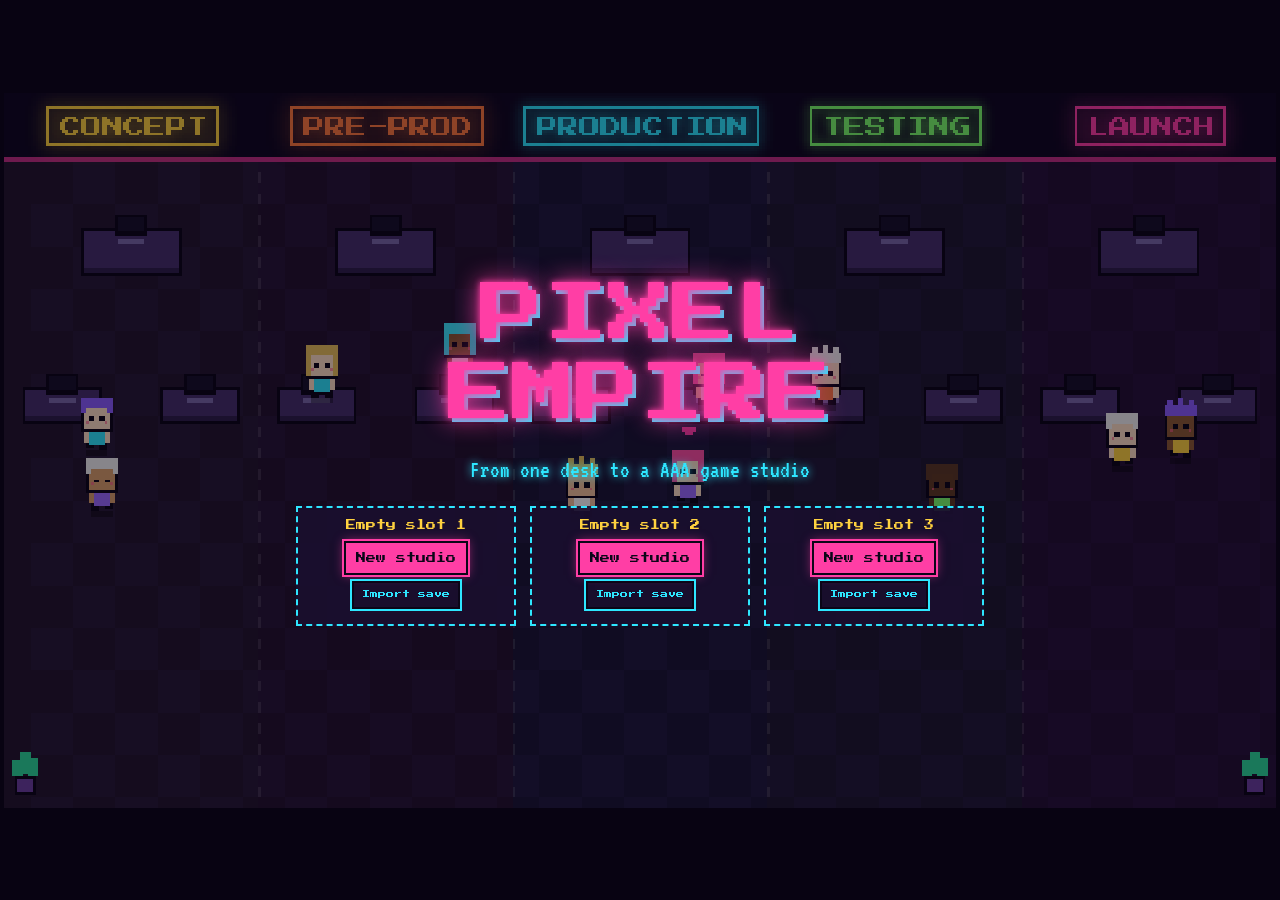
<file: index.html>
<!doctype html>
<html lang="en">
<head>
  <meta charset="utf-8">
  <meta name="viewport" content="width=device-width, initial-scale=1, viewport-fit=cover">
  <title>Pixel Empire</title>
  <!-- The game's logo: shows on browser tabs, bookmarks and phone home screens -->
  <link rel="icon" href="favicon.ico?v=2" sizes="16x16 32x32 48x48">
  <link rel="icon" type="image/png" sizes="48x48" href="icons/favicon-48.png?v=2">
  <link rel="icon" type="image/png" sizes="32x32" href="icons/favicon-32.png?v=2">
  <link rel="icon" type="image/png" sizes="16x16" href="icons/favicon-16.png?v=2">
  <link rel="apple-touch-icon" href="icons/apple-touch-icon.png?v=2">
  <link rel="manifest" href="manifest.webmanifest?v=2">
  <meta name="theme-color" content="#0b0618">
  <meta name="apple-mobile-web-app-title" content="Pixel Empire">
  <meta name="apple-mobile-web-app-capable" content="yes">
  <meta name="mobile-web-app-capable" content="yes">
  <meta name="apple-mobile-web-app-status-bar-style" content="black-translucent">
  <!-- Free pixel fonts from Google Fonts (Open Font License) -->
  <link rel="preconnect" href="https://fonts.googleapis.com">
  <link rel="preconnect" href="https://fonts.gstatic.com" crossorigin>
  <link href="https://fonts.googleapis.com/css2?family=Press+Start+2P&family=VT323&display=swap" rel="stylesheet">
  <link rel="stylesheet" href="css/style.css">
</head>
<body>

  <!-- The office, drawn with pixel art -->
  <div id="office-wrap"><canvas id="office"></canvas></div>

  <!-- Title screen -->
  <div id="title" class="screen">
    <div class="title-box">
      <h1 class="logo">PIXEL<br>EMPIRE</h1>
      <p class="tagline">From one desk to a AAA game studio</p>
      <div id="slots" class="slots"></div>
    </div>
  </div>

  <!-- Character creation -->
  <div id="create" class="screen hidden">
    <div class="panel create-box">
      <div class="panel-head"><h2>Design your studio person</h2></div>
      <div id="create-body"></div>
    </div>
  </div>

  <!-- The HUD: small boxes in the corners.
       On phones the same boxes turn into a slim bar at the top
       (hud-top) and a button bar at the bottom (hud-nav). The other
       buttons hide in a "More" menu that slides up. See style.css. -->
  <div id="hud" class="hidden">
    <div id="hud-top">
      <div class="hud-box tl">
        <div class="hud-line h-money"><span class="hud-label">Money</span> <b id="hud-money" class="pink">$0</b> <span id="hud-money-rate" class="hud-rate"></span></div>
        <div class="hud-line h-players"><span class="hud-label">Players</span> <b id="hud-players" class="cyan">0</b> <span id="hud-players-rate" class="hud-rate"></span></div>
        <div class="hud-line h-date"><span class="hud-label">Date</span> <span id="hud-time" class="hud-date">January 1, Year 1</span></div>
      </div>
      <div class="hud-box tr">
        <div class="hud-line h-fans"><span class="hud-label">Fans</span> <b id="hud-fans" class="yellow">0</b> <span id="hud-fans-rate" class="hud-rate"></span></div>
        <div class="h-levelrow">
          <div class="hud-line h-level"><b id="hud-level">Solo Developer</b></div>
          <div class="bar"><div id="hud-level-bar" class="bar-fill"></div></div>
        </div>
        <div id="hud-level-next" class="hud-small"></div>
        <div class="hud-goal"><span class="hud-small">AAA goal</span><div class="bar goal"><div id="hud-goal-bar" class="bar-fill"></div></div></div>
      </div>
    </div>
    <!-- Tapping the dark screen behind the More menu closes it -->
    <div id="nav-scrim" data-act="nav-close"></div>
    <div id="hud-nav">
      <div class="hud-box bl">
        <button id="btn-make" class="btn" data-act="open" data-name="make">Make a game</button>
        <button class="btn ghost" data-act="open" data-name="store">Store <span id="store-badge" class="badge new hidden">NEW</span></button>
        <button id="btn-games" class="btn ghost" data-act="open" data-name="games">Games (0)</button>
        <button class="btn ghost" data-act="open" data-name="team">Team</button>
      </div>
      <div class="hud-box br">
        <button class="btn ghost" data-act="open" data-name="mail">Mail <span id="mail-badge" class="badge hidden">0</span></button>
        <button class="btn ghost" data-act="open" data-name="trophies">Trophies</button>
        <button class="btn ghost" data-act="open" data-name="menu">Menu</button>
      </div>
      <!-- Only on phones: opens and closes the More menu. The dot means
           something new is waiting inside. -->
      <button id="btn-more" class="btn ghost" data-act="nav-more" aria-expanded="false">More<span id="more-dot" class="more-dot hidden"></span></button>
    </div>
    <div id="topcenter">
      <div id="guide" class="guide hidden"></div>
      <div id="toast" class="toast hidden"></div>
    </div>
  </div>

  <!-- Pop-ups -->
  <div id="panel" class="overlay hidden"></div>
  <div id="card" class="overlay hidden"></div>
  <div id="minigame" class="overlay hidden"></div>
  <div id="banner" class="banner hidden"></div>

  <!-- The game's code. Each file has its own job. -->
  <script src="js/config.js"></script>     <!-- all the numbers -->
  <script src="js/game.js"></script>       <!-- the rules -->
  <script src="js/office.js"></script>     <!-- pixel-art office -->
  <script src="js/music.js"></script>      <!-- music and sounds -->
  <script src="js/minigames.js"></script>  <!-- speed-up mini-games -->
  <script src="js/ui.js"></script>         <!-- screens and buttons -->
  <script src="js/main.js"></script>       <!-- starts everything -->
</body>
</html>
</file>
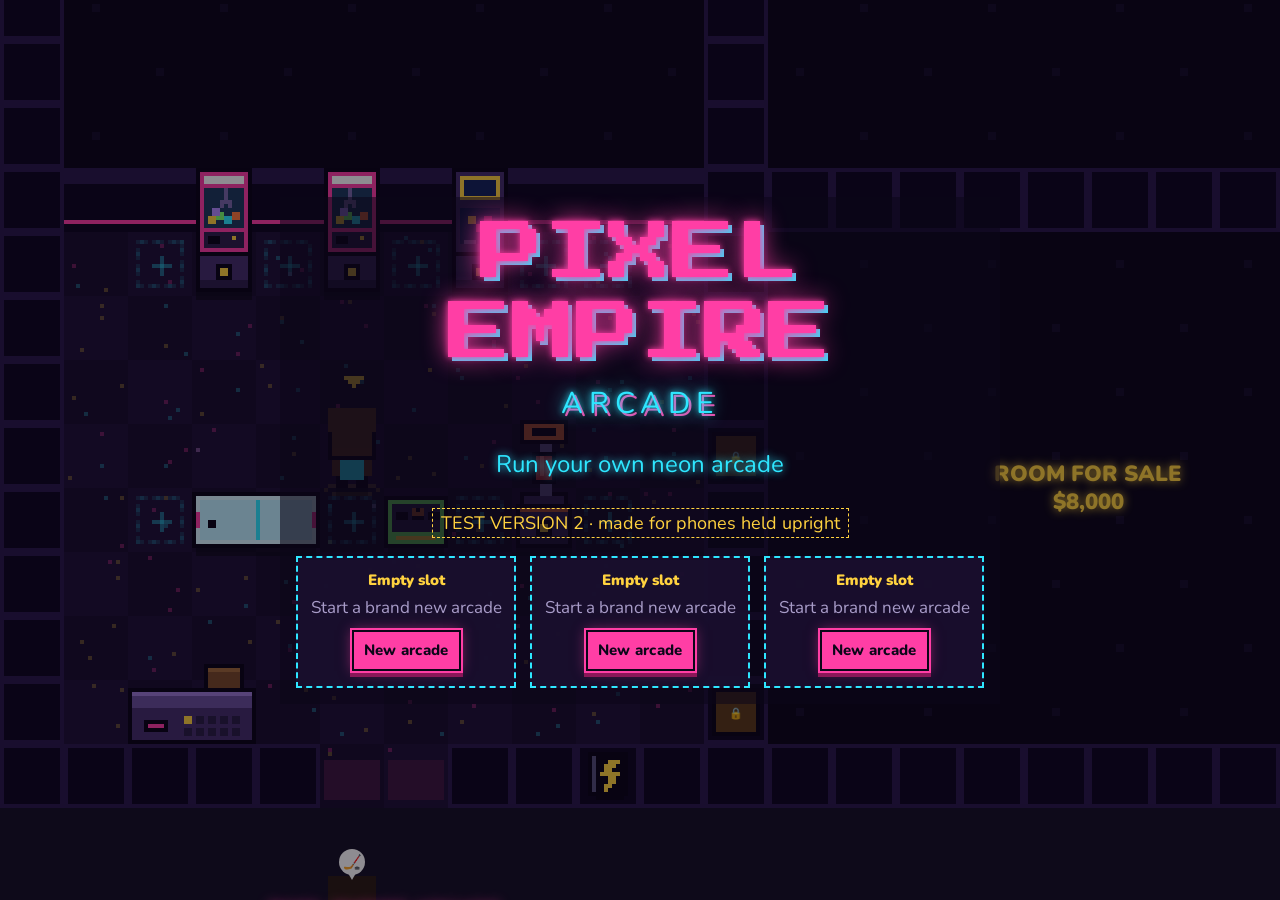
<file: arcade-v2/index.html>
<!doctype html>
<html lang="en">
<head>
  <meta charset="utf-8">
  <meta name="viewport" content="width=device-width, initial-scale=1, maximum-scale=1, user-scalable=no, viewport-fit=cover">
  <meta name="mobile-web-app-capable" content="yes">
  <meta name="apple-mobile-web-app-capable" content="yes">
  <meta name="apple-mobile-web-app-status-bar-style" content="black-translucent">
  <title>Pixel Empire Arcade (test 2)</title>
  <link rel="icon" href="../favicon.ico?v=2" sizes="16x16 32x32 48x48">
  <link rel="apple-touch-icon" href="../icons/apple-touch-icon.png?v=2">
  <meta name="theme-color" content="#0b0618">
  <!-- Free pixel fonts from Google Fonts (Open Font License) -->
  <link rel="preconnect" href="https://fonts.googleapis.com">
  <link rel="preconnect" href="https://fonts.gstatic.com" crossorigin>
  <link href="https://fonts.googleapis.com/css2?family=Nunito:wght@600;800;900&family=Press+Start+2P&display=swap" rel="stylesheet">
  <link rel="stylesheet" href="css/style.css">
  <link rel="stylesheet" href="css/arcade.css">
  <link rel="stylesheet" href="css/mobile.css">
  <link rel="stylesheet" href="css/v2.css">
</head>
<body>
  <!-- The arcade, drawn with pixel art -->
  <canvas id="arcade"></canvas>
  <!-- Clear text and icons, drawn sharp on top of the pixel art -->
  <canvas id="labels"></canvas>

  <!-- Title screen -->
  <div id="title" class="screen">
    <div class="title-box">
      <h1 class="logo">PIXEL<br>EMPIRE</h1>
      <p class="arcade-logo">ARCADE</p>
      <p class="tagline">Run your own neon arcade</p>
      <p class="test-tag">TEST VERSION 2 · made for phones held upright</p>
      <div id="slots" class="slots"></div>
    </div>
  </div>

  <!-- Making a new arcade -->
  <div id="create" class="screen hidden">
    <div class="panel create-box">
      <div class="panel-head"><h2>Your new arcade</h2></div>
      <div id="create-body"></div>
    </div>
  </div>

  <!-- The boxes in the corners -->
  <div id="hud" class="hidden">
    <div class="hud-box tl">
      <div class="hud-line h-money" title="Money"><span class="hi" data-icon="coin"></span> <b id="hud-money">$0</b></div>
      <div class="hud-line h-cust" title="Customers"><span class="hi" data-icon="people"></span><span class="meter crowd-bar"><span id="hud-crowd"></span></span><b id="hud-full" class="full-word hidden">FULL</b></div>
      <div class="hud-line h-fame" data-act="fame" title="Fame Road"><span class="hi" data-icon="star"></span><span class="meter fame-bar"><span id="hud-fame-bar"></span></span></div>
    </div>
    <div class="hud-box tr"><button id="btn-mech" class="btn ghost" data-act="mechanics" aria-label="Mechanics"><span class="btn-icon hi" data-icon="wrench"></span><span class="btn-text">Mechanics</span><span class="btn-bar"><span id="mech-bar"></span></span><span class="pad-hint">X</span></button> <button id="btn-shop" class="btn" data-act="shop"><span class="btn-icon hi" data-icon="cart"></span><span class="btn-text">Shop</span><span class="pad-hint">RB</span></button> <button id="btn-menu" class="btn ghost" data-act="menu"><span class="btn-icon hi" data-icon="menu"></span><span class="btn-text">Menu</span><span class="pad-hint">☰</span></button></div>
    <button id="prompt" class="hidden"></button>
    <!-- Zoom buttons (you can also pinch, use the mouse wheel, + and - keys, or the controller's bumpers) -->
    <div id="zoom-box">
      <button id="zoom-in" class="btn ghost zoom-btn" aria-label="Zoom in">+</button>
      <button id="zoom-out" class="btn ghost zoom-btn" aria-label="Zoom out">−</button>
      <button id="zoom-me" class="btn ghost zoom-btn hidden" aria-label="Back to me">◎</button>
    </div>
    <div id="topcenter"><div id="toast" class="toast hidden"></div></div>
    <div id="flash" class="hidden"></div>
  </div>

  <!-- Pop-ups -->
  <div id="panel" class="overlay hidden"></div>
  <div id="card" class="overlay hidden"></div>
  <div id="minigame" class="overlay hidden"></div>
  <div id="banner" class="banner hidden"></div>
  <!-- The controller's pointer in menus -->
  <div id="pad-cursor" class="hidden"></div>

  <!-- The game's code. Each file has its own job. -->
  <script src="js/icons.js"></script>      <!-- our own pixel icons -->
  <script src="js/config.js"></script>     <!-- all the numbers -->
  <script src="js/game.js"></script>       <!-- the rules -->
  <script src="js/art.js"></script>        <!-- pixel art -->
  <script src="js/systems-art.js"></script> <!-- art for the Counter, Mechanics and Fame Road -->
  <script src="js/music.js"></script>      <!-- music and sounds -->
  <script src="js/minigames.js"></script>  <!-- mini-games -->
  <script src="js/input.js"></script>      <!-- keyboard, controller, touch -->
  <script src="js/ui.js"></script>         <!-- screens and buttons -->
  <script src="js/systems-ui.js"></script>
  <script src="js/juice.js"></script>       <!-- flying coins, celebrations, controller menus --> <!-- screens for the Counter, Mechanics and Fame Road -->
  <script src="js/main.js"></script>       <!-- starts everything -->
</body>
</html>
</file>
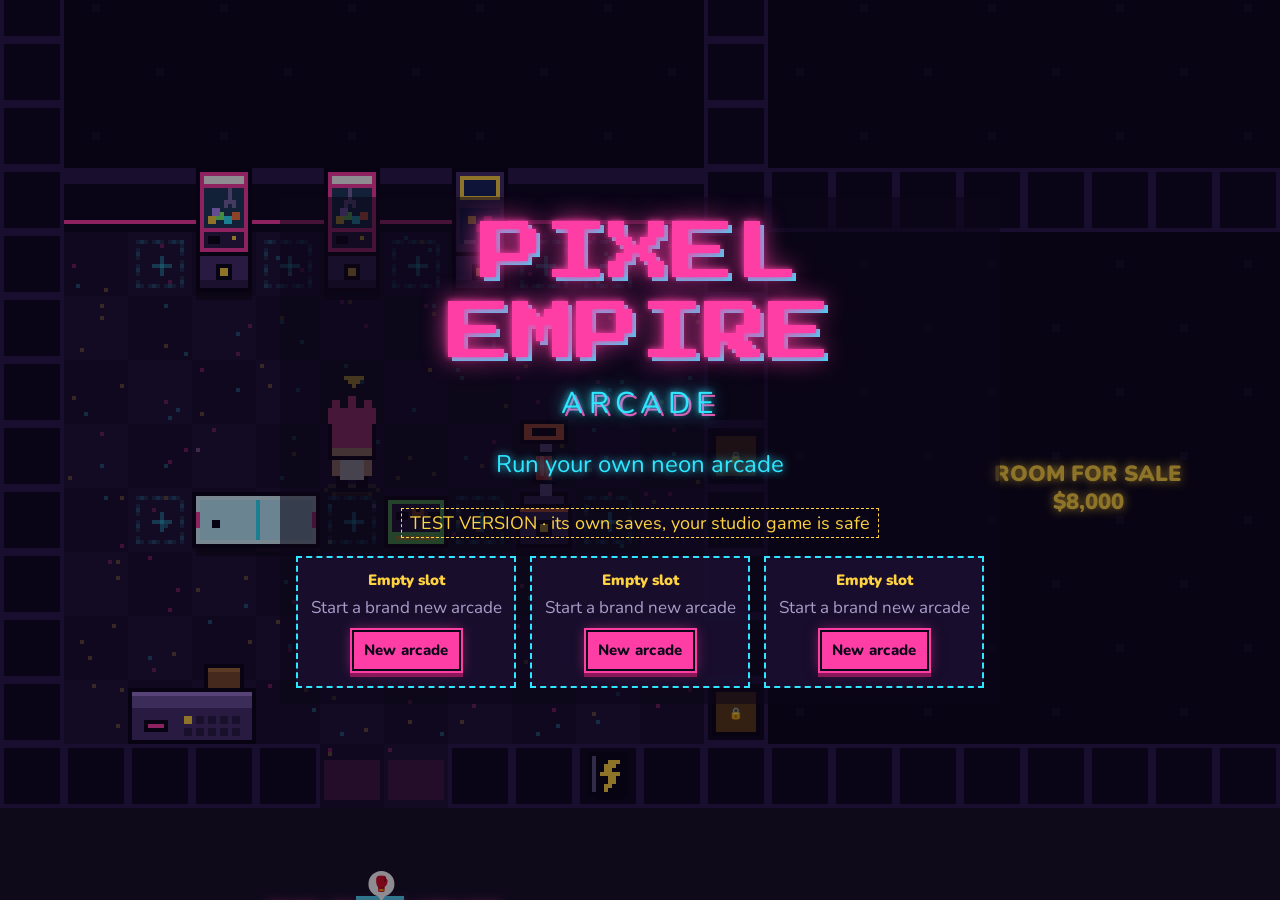
<file: arcade/index.html>
<!doctype html>
<html lang="en">
<head>
  <meta charset="utf-8">
  <meta name="viewport" content="width=device-width, initial-scale=1, maximum-scale=1, user-scalable=no, viewport-fit=cover">
  <meta name="mobile-web-app-capable" content="yes">
  <meta name="apple-mobile-web-app-capable" content="yes">
  <meta name="apple-mobile-web-app-status-bar-style" content="black-translucent">
  <title>Pixel Empire Arcade (test)</title>
  <link rel="icon" href="../favicon.ico?v=2" sizes="16x16 32x32 48x48">
  <link rel="apple-touch-icon" href="../icons/apple-touch-icon.png?v=2">
  <meta name="theme-color" content="#0b0618">
  <!-- Free pixel fonts from Google Fonts (Open Font License) -->
  <link rel="preconnect" href="https://fonts.googleapis.com">
  <link rel="preconnect" href="https://fonts.gstatic.com" crossorigin>
  <link href="https://fonts.googleapis.com/css2?family=Nunito:wght@600;800;900&family=Press+Start+2P&display=swap" rel="stylesheet">
  <link rel="stylesheet" href="css/style.css">
  <link rel="stylesheet" href="css/arcade.css">
  <link rel="stylesheet" href="css/mobile.css">
</head>
<body>
  <!-- The arcade, drawn with pixel art -->
  <canvas id="arcade"></canvas>
  <!-- Clear text and icons, drawn sharp on top of the pixel art -->
  <canvas id="labels"></canvas>

  <!-- Title screen -->
  <div id="title" class="screen">
    <div class="title-box">
      <h1 class="logo">PIXEL<br>EMPIRE</h1>
      <p class="arcade-logo">ARCADE</p>
      <p class="tagline">Run your own neon arcade</p>
      <p class="test-tag">TEST VERSION · its own saves, your studio game is safe</p>
      <div id="slots" class="slots"></div>
    </div>
  </div>

  <!-- Making a new arcade -->
  <div id="create" class="screen hidden">
    <div class="panel create-box">
      <div class="panel-head"><h2>Your new arcade</h2></div>
      <div id="create-body"></div>
    </div>
  </div>

  <!-- The boxes in the corners -->
  <div id="hud" class="hidden">
    <div class="hud-box tl">
      <div class="hud-line h-money"><span class="hud-icon">💰</span><span class="hud-label">Money</span> <b id="hud-money" class="pink">$0</b> <span id="hud-rate" class="hud-rate"></span></div>
      <div class="hud-line h-cust"><span class="hud-icon">👥</span><span class="hud-label">Customers</span> <b id="hud-customers" class="cyan">0</b></div>
      <div class="hud-line h-fame" data-act="fame" title="Fame Road"><span class="hud-icon">⭐</span><span class="hud-label">Fame</span> <span class="fame-bar"><span id="hud-fame-bar"></span></span></div>
      <div class="hud-line h-date"><span class="hud-icon">📅</span><span class="hud-label">Date</span> <span id="hud-time" class="hud-date"></span></div>
    </div>
    <div class="hud-box tr"><button id="btn-mech" class="btn ghost" data-act="mechanics" aria-label="Mechanics"><span class="btn-icon">🔧</span><span class="btn-text">Mechanics</span><span class="btn-bar"><span id="mech-bar"></span></span></button> <button id="btn-shop" class="btn" data-act="shop"><span class="btn-icon">🛒</span><span class="btn-text">Shop</span></button> <button id="btn-menu" class="btn ghost" data-act="menu"><span class="btn-icon">☰</span><span class="btn-text">Menu</span></button></div>
    <button id="prompt" class="hidden"></button>
    <!-- Zoom buttons (you can also pinch, use the mouse wheel, + and - keys, or the controller's bumpers) -->
    <div id="zoom-box">
      <button id="zoom-in" class="btn ghost zoom-btn" aria-label="Zoom in">+</button>
      <button id="zoom-out" class="btn ghost zoom-btn" aria-label="Zoom out">−</button>
      <button id="zoom-me" class="btn ghost zoom-btn hidden" aria-label="Back to me">◎</button>
    </div>
    <div id="topcenter"><div id="toast" class="toast hidden"></div></div>
  </div>

  <!-- Pop-ups -->
  <div id="panel" class="overlay hidden"></div>
  <div id="card" class="overlay hidden"></div>
  <div id="minigame" class="overlay hidden"></div>
  <div id="banner" class="banner hidden"></div>
  <!-- The controller's pointer in menus -->
  <div id="pad-cursor" class="hidden"></div>

  <!-- The game's code. Each file has its own job. -->
  <script src="js/config.js"></script>     <!-- all the numbers -->
  <script src="js/game.js"></script>       <!-- the rules -->
  <script src="js/art.js"></script>        <!-- pixel art -->
  <script src="js/systems-art.js"></script> <!-- art for the Counter, Mechanics and Fame Road -->
  <script src="js/music.js"></script>      <!-- music and sounds -->
  <script src="js/minigames.js"></script>  <!-- mini-games -->
  <script src="js/input.js"></script>      <!-- keyboard, controller, touch -->
  <script src="js/ui.js"></script>         <!-- screens and buttons -->
  <script src="js/systems-ui.js"></script> <!-- screens for the Counter, Mechanics and Fame Road -->
  <script src="js/main.js"></script>       <!-- starts everything -->
</body>
</html>
</file>
<file: css/style.css>
/* =====================================================================
   PIXEL EMPIRE - LOOK AND COLORS
   "Night shift neon": dark purple with hot pink and cyan.
   ===================================================================== */

:root {
  --bg: #0b0618;
  --panel: #1a0f2e;
  --panel2: #24163f;
  --pink: #ff3ea5;
  --cyan: #2ee6ff;
  --yellow: #ffd23f;
  --text: #efe8ff;
  --muted: #a89cc8;
  --title-font: "Press Start 2P", monospace;
  --body-font: "VT323", monospace;
}

* { box-sizing: border-box; }

html, body {
  margin: 0;
  touch-action: manipulation; /* no double-tap zoom on phones */
  -webkit-tap-highlight-color: transparent; /* no gray flash when you tap */
  height: 100%;
  background: var(--bg);
  color: var(--text);
  font-family: var(--body-font);
  font-size: 20px;
  overflow: hidden;
}

.hidden { display: none !important; }
.pink { color: var(--pink); }
.cyan { color: var(--cyan); }
.yellow { color: var(--yellow); }
.muted { color: var(--muted); }
.small { font-size: 16px; }

/* ----- The office canvas, centered and scaled ----- */
#office-wrap {
  position: fixed; inset: 0;
  display: flex; align-items: center; justify-content: center;
}
#office {
  image-rendering: pixelated;
  image-rendering: crisp-edges;
  display: block;
}

/* ----- Buttons ----- */
.btn {
  font-family: var(--title-font);
  font-size: 10px;
  line-height: 1.4;
  color: var(--bg);
  background: var(--pink);
  border: 2px solid var(--bg);
  box-shadow: 0 0 0 2px var(--pink), 0 0 10px rgba(255, 62, 165, 0.6);
  padding: 8px 10px;
  margin: 3px;
  cursor: pointer;
}
.btn:hover { filter: brightness(1.15); }
.btn:active { transform: translateY(1px); }
.btn.ghost {
  background: transparent;
  color: var(--cyan);
  box-shadow: 0 0 0 2px var(--cyan);
}
.btn.small { font-size: 8px; padding: 6px 8px; }
.btn.big { font-size: 12px; padding: 12px 16px; }
.btn.cant, .btn:disabled { opacity: 0.45; cursor: default; filter: grayscale(0.6); }
.btn.glow { animation: glow 1.2s ease-in-out infinite; }
@keyframes glow {
  50% { box-shadow: 0 0 0 2px var(--pink), 0 0 22px var(--pink); }
}

/* ----- Panels ----- */
.panel {
  background: var(--panel);
  border: 2px solid var(--pink);
  box-shadow: 0 0 0 2px var(--bg), 0 0 24px rgba(255, 62, 165, 0.35);
  padding: 14px 16px;
}
.panel-head {
  display: flex; align-items: center; justify-content: space-between;
  border-bottom: 2px dashed rgba(46, 230, 255, 0.35);
  margin-bottom: 8px;
}
h1, h2, h3 { font-family: var(--title-font); font-weight: normal; }
h2 { font-size: 14px; color: var(--cyan); margin: 6px 0 10px; text-shadow: 0 0 8px var(--cyan); }
h3 { font-size: 10px; color: var(--pink); margin: 16px 0 6px; }
label { display: block; font-family: var(--title-font); font-size: 9px; color: var(--pink); margin: 12px 0 6px; }

input, textarea {
  font-family: var(--body-font);
  font-size: 22px;
  color: var(--text);
  background: var(--bg);
  border: 2px solid var(--cyan);
  padding: 4px 8px;
  width: 100%;
  max-width: 360px;
}
textarea { max-width: 100%; margin-top: 8px; }
input:focus, textarea:focus { outline: none; box-shadow: 0 0 10px var(--cyan); }

.overlay {
  position: fixed; inset: 0;
  background: rgba(5, 2, 12, 0.55);
  display: flex; align-items: center; justify-content: center;
  z-index: 20;
}
#card { z-index: 30; }
#minigame { z-index: 40; }
.panel-main {
  width: min(640px, 94vw);
  max-height: 88vh;
  display: flex; flex-direction: column;
}
.panel-body { overflow-y: auto; padding-right: 4px; }

.row { display: flex; flex-wrap: wrap; align-items: center; gap: 4px; margin-top: 10px; }
.row input { flex: 1; }
.note { color: var(--yellow); }
.about { margin-top: 0; }

.item {
  display: flex; align-items: center; gap: 8px;
  background: var(--panel2);
  padding: 6px 10px;
  margin: 6px 0;
  border-left: 3px solid var(--cyan);
}
.item.dim { opacity: 0.5; }
.item-main { flex: 1; }
.owned { color: var(--cyan); font-family: var(--title-font); font-size: 9px; }
.mail { background: var(--panel2); padding: 6px 10px; margin: 6px 0; border-left: 3px solid var(--pink); }

.bar { height: 8px; background: #3a2c5c; margin-top: 4px; border: 1px solid var(--bg); }
.bar-fill { height: 100%; background: var(--cyan); width: 0; box-shadow: 0 0 6px var(--cyan); transition: width 0.3s; }
.bar.goal .bar-fill { background: var(--pink); box-shadow: 0 0 6px var(--pink); }

.tabs { display: flex; flex-wrap: wrap; gap: 4px; margin-bottom: 8px; }
.tab {
  font-family: var(--title-font); font-size: 9px;
  background: transparent; color: var(--muted);
  border: 2px solid #3a2c5c; padding: 6px 8px; cursor: pointer;
}
.tab.on { color: var(--bg); background: var(--cyan); border-color: var(--cyan); }

/* ----- Make a game choices ----- */
.choices { display: flex; flex-wrap: wrap; gap: 6px; }
.choice {
  font-family: var(--body-font); font-size: 20px;
  background: var(--panel2); color: var(--text);
  border: 2px solid #4a3a72; padding: 4px 10px; cursor: pointer;
}
.choice:hover { border-color: var(--cyan); }
.choice.on { border-color: var(--pink); background: #3d1840; box-shadow: 0 0 8px var(--pink); }
.choice.locked { color: var(--muted); border-style: dashed; }
.choice .tag { font-size: 16px; margin-left: 6px; }
.hint {
  min-height: 52px;
  margin-top: 14px; padding: 8px 10px;
  background: var(--bg);
  border: 2px dashed rgba(46, 230, 255, 0.5);
  color: var(--text);
}

/* ----- HUD: small floating boxes in the corners ----- */
.hud-box {
  position: fixed;
  z-index: 10;
  background: rgba(15, 8, 32, 0.82);
  border: 2px solid rgba(46, 230, 255, 0.55);
  padding: 6px 10px;
  font-size: 18px;
}
.hud-box.tl { top: 8px; left: 8px; }
.hud-box.tr { top: 8px; right: 8px; min-width: 200px; }
.hud-box.bl { bottom: 8px; left: 8px; padding: 4px; }
.hud-box.br { bottom: 8px; right: 8px; padding: 4px; }
.hud-line b { font-family: var(--title-font); font-size: 12px; }
/* The pixel fonts only come in one weight. Without this, phones fake a
   bold version by smearing the letters, which makes them look blurry. */
#hud b, #hud-top b { font-weight: normal; font-synthesis: none; }
.hud-label { color: var(--muted); }
.hud-rate { color: var(--muted); font-size: 16px; }
.hud-date { color: var(--yellow); }
.hud-small { color: var(--muted); font-size: 15px; margin-top: 2px; }
.hud-goal { display: flex; align-items: center; gap: 6px; }
.hud-goal .bar { flex: 1; margin-top: 2px; }
.badge {
  background: var(--yellow); color: var(--bg);
  padding: 1px 4px; margin-left: 4px;
}
#topcenter {
  position: fixed; top: 8px; left: 50%; transform: translateX(-50%);
  z-index: 15; width: min(560px, 54vw);
  display: flex; flex-direction: column; gap: 6px; align-items: stretch;
}
.toast {
  background: rgba(15, 8, 32, 0.92);
  border: 2px solid var(--yellow);
  box-shadow: 0 0 14px rgba(255, 210, 63, 0.5);
  padding: 8px 12px; text-align: center;
}
.guide {
  background: rgba(15, 8, 32, 0.92);
  border: 2px solid var(--cyan);
  box-shadow: 0 0 14px rgba(46, 230, 255, 0.45);
  padding: 6px 12px; text-align: center;
  animation: guide-in 0.4s ease-out;
}
@keyframes guide-in { from { transform: translateY(-6px); opacity: 0; } }
.guide-count { color: var(--yellow); font-family: var(--title-font); font-size: 8px; }
.link {
  background: none; border: none; padding: 0 0 0 6px; cursor: pointer;
  color: var(--muted); font-family: var(--body-font); font-size: 16px; text-decoration: underline;
}

/* Store numbers: what a purchase adds */
.gains { margin-top: 2px; }
.gain { font-family: var(--title-font); font-size: 9px; margin-right: 8px; }
.mini-row { display: flex; justify-content: space-between; gap: 10px; padding: 2px 0; border-bottom: 1px dashed #3a2c5c; }
.stage { font-family: var(--title-font); font-size: 8px; padding: 1px 4px; }
.stage-hot { background: var(--pink); color: var(--bg); }
.stage-steady { background: var(--cyan); color: var(--bg); }
.stage-fading { background: var(--yellow); color: var(--bg); }
.stage-old { background: #3a2c5c; color: var(--muted); }
.stage-obsolete { background: #1a1230; color: var(--muted); border: 1px solid #3a2c5c; }

/* Mail: new mail glows, old mail is faded */
.mail { display: flex; align-items: flex-start; gap: 8px; }
.mail.new { border-left-color: var(--yellow); box-shadow: 0 0 10px rgba(255, 210, 63, 0.35); }
.mail.old { opacity: 0.6; }
.new-tag { background: var(--yellow); color: var(--bg); font-family: var(--title-font); font-size: 8px; padding: 1px 4px; }

/* Stars: how good a game is */
.stars { letter-spacing: 1px; white-space: nowrap; font-size: 18px; }
.stars .on { color: var(--yellow); text-shadow: 0 0 6px rgba(255, 210, 63, 0.6); }
.stars .off { color: #3a2c5c; }
.stars .half {
  background: linear-gradient(90deg, var(--yellow) 50%, #3a2c5c 50%);
  -webkit-background-clip: text; background-clip: text; color: transparent;
}
.label-note { font-family: var(--body-font); font-size: 16px; text-transform: none; margin-left: 6px; }

/* "This game will earn" box in Make a game */
.estimate {
  margin-top: 10px; padding: 8px 10px;
  background: var(--panel2);
  border: 2px solid var(--yellow);
  box-shadow: 0 0 10px rgba(255, 210, 63, 0.25);
}
.sequel-box {
  padding: 8px 10px; margin-bottom: 6px;
  border: 2px solid var(--yellow); color: var(--text);
  background: rgba(255, 210, 63, 0.08);
}

.hit-tag { background: var(--pink); color: var(--bg); font-family: var(--title-font); font-size: 8px; padding: 1px 4px; }
.skill-level { font-family: var(--title-font); font-size: 10px; margin-left: 6px; }

/* NEW badges for things you just unlocked */
.badge.new { font-family: var(--title-font); font-size: 7px; }
.badge.star { background: var(--yellow); color: var(--bg); }
/* Symbols like ⚡ and ★ use the body font, since the pixel title font doesn't have them */
.sym { font-family: var(--body-font), sans-serif; font-size: 16px; line-height: 0; }
.new-dot {
  display: inline-block; width: 7px; height: 7px; margin-left: 4px; vertical-align: middle;
  background: var(--yellow); box-shadow: 0 0 6px var(--yellow);
}
ul.unlocks { text-align: left; margin: 6px auto; padding-left: 22px; max-width: 360px; }
ul.unlocks li { margin: 2px 0; }

/* ----- Title screen: logo over the office ----- */
.screen {
  position: fixed; inset: 0; z-index: 25;
  display: flex; align-items: center; justify-content: center;
  background: rgba(5, 2, 12, 0.45);
}
.title-box { text-align: center; padding: 16px; }
.logo {
  font-size: clamp(28px, 7vw, 64px);
  line-height: 1.25;
  margin: 0;
  color: var(--pink);
  text-shadow: 0 0 6px var(--pink), 0 0 24px var(--pink), 4px 4px 0 var(--cyan);
  animation: flicker 4s infinite;
}
@keyframes flicker {
  0%, 92%, 100% { opacity: 1; }
  93% { opacity: 0.6; }
  95% { opacity: 1; }
  96% { opacity: 0.7; }
}
.tagline { color: var(--cyan); font-size: 24px; text-shadow: 0 0 8px var(--cyan); }
.slots { display: flex; flex-wrap: wrap; gap: 14px; justify-content: center; margin-top: 18px; }
.slot {
  background: rgba(26, 15, 46, 0.92);
  border: 2px solid var(--cyan);
  padding: 12px; width: 220px;
}
.slot.empty { border-style: dashed; }
.slot-name { font-family: var(--title-font); font-size: 10px; color: var(--yellow); margin-bottom: 6px; word-break: break-word; }
.slot-info { color: var(--muted); }
.slot-buttons { margin-top: 8px; }

/* ----- Character creation ----- */
.create-box { width: min(720px, 94vw); max-height: 94vh; overflow-y: auto; }
.create-grid { display: flex; flex-wrap: wrap; gap: 20px; align-items: flex-start; }
.preview {
  width: 192px; height: 192px;
  image-rendering: pixelated;
  border: 2px solid var(--cyan);
  box-shadow: 0 0 14px rgba(46, 230, 255, 0.4);
}
.swatches { display: flex; flex-wrap: wrap; gap: 6px; margin-bottom: 6px; }
.swatch { width: 28px; height: 28px; border: 2px solid var(--bg); cursor: pointer; }
.swatch.on { box-shadow: 0 0 0 2px var(--yellow), 0 0 10px var(--yellow); }

/* ----- Cards ----- */
.card-box { width: min(460px, 92vw); text-align: center; }
.card-box .row { justify-content: center; }
.away-grid { display: grid; grid-template-columns: 1fr auto; gap: 4px 16px; text-align: left; margin: 10px auto; max-width: 300px; }
.away-grid b { color: var(--yellow); font-family: var(--title-font); font-size: 11px; align-self: center; }

/* ----- Launch banner ----- */
.banner {
  position: fixed; top: 22%; left: 50%; transform: translateX(-50%);
  z-index: 18; text-align: center; pointer-events: none;
  background: rgba(15, 8, 32, 0.9);
  border: 3px solid var(--pink);
  box-shadow: 0 0 30px var(--pink);
  padding: 14px 28px;
}
.banner.pop { animation: pop 0.5s ease-out; }
@keyframes pop {
  0% { transform: translateX(-50%) scale(0.3); opacity: 0; }
  70% { transform: translateX(-50%) scale(1.1); opacity: 1; }
  100% { transform: translateX(-50%) scale(1); }
}
.banner-name {
  font-family: var(--title-font); font-size: clamp(16px, 3vw, 28px);
  color: var(--yellow); margin: 10px 0;
  text-shadow: 0 0 10px var(--yellow);
}
.banner-small { color: var(--cyan); font-size: 22px; }

/* ----- Mini-games ----- */
.mg-box { width: min(560px, 94vw); }
.mg-top { display: flex; justify-content: space-between; align-items: center; flex-wrap: wrap; }
.mg-stats { font-size: 22px; }
.mg-how { margin: 4px 0 8px; color: var(--muted); }
.mg-arena {
  position: relative; height: 300px; overflow: hidden;
  background: var(--bg);
  border: 2px solid var(--cyan);
  user-select: none;
}
.mg-thing { position: absolute; top: 0; left: 0; font-size: 34px; cursor: pointer; }
.mg-done { position: absolute; inset: 0; display: flex; align-items: center; justify-content: center; text-align: center; font-size: 26px; color: var(--yellow); }
.mg-word { text-align: center; font-family: var(--title-font); font-size: 26px; color: var(--yellow); margin: 70px 0 30px; text-shadow: 0 0 10px var(--yellow); }
.mg-input { display: block; margin: 0 auto; text-align: center; }
.mg-input.wrong { border-color: var(--pink); animation: shake 0.3s; }
.mg-target { text-align: center; margin: 40px 0 30px; }
.mg-choices { display: flex; justify-content: center; flex-wrap: wrap; gap: 10px; }
.mg-block {
  font-family: var(--title-font); font-size: 12px; color: var(--bg);
  border: 3px solid var(--bg); padding: 14px 16px; cursor: pointer; display: inline-block;
}
.mg-block.wrong { opacity: 0.35; }
.mg-box.shake { animation: shake 0.3s; }
/* Idea storm */
.mg-theme { text-align: center; font-size: 26px; margin: 24px 0 18px; color: var(--text); }
.mg-theme b { font-family: var(--title-font); font-size: 16px; color: var(--yellow); text-shadow: 0 0 8px var(--yellow); }
.mg-cards { display: grid; grid-template-columns: repeat(3, 1fr); gap: 10px; padding: 0 14px; }
.mg-card {
  font-family: var(--body-font); font-size: 24px; color: var(--text);
  background: var(--panel2); border: 2px solid #4a3a72; padding: 14px 6px; cursor: pointer;
}
.mg-card:hover { border-color: var(--yellow); }
.mg-card.right { border-color: #7cff6b; background: rgba(124, 255, 107, 0.2); }
.mg-card.wrong { border-color: var(--pink); background: rgba(255, 62, 165, 0.2); }
/* Remember the plan */
.mg-pads { display: grid; grid-template-columns: repeat(2, 1fr); gap: 12px; padding: 0 30px; max-width: 420px; margin: 0 auto; }
.mg-pad {
  font-family: var(--title-font); font-size: 13px; color: var(--pad);
  background: var(--bg); border: 3px solid var(--pad); padding: 26px 6px; cursor: pointer;
  opacity: 0.75; transition: opacity 0.1s, box-shadow 0.1s;
}
.mg-pad.lit { background: var(--pad); color: var(--bg); opacity: 1; box-shadow: 0 0 22px var(--pad); }
/* Write the code */
.mg-code {
  font-family: "Courier New", monospace; font-size: 22px; text-align: center;
  margin: 60px 12px 26px; color: var(--muted); white-space: pre-wrap; word-break: break-all;
}
.mg-code .typed { color: #7cff6b; }
.mg-code .cursor { background: var(--yellow); color: var(--bg); }
.mg-input { font-family: "Courier New", monospace; font-size: 20px; max-width: 90%; }
@keyframes shake { 25% { transform: translateX(-4px); } 75% { transform: translateX(4px); } }

/* Small windows: make the HUD smaller so the office stays visible */
@media (max-width: 760px), (max-height: 520px) {
  .btn { font-size: 8px; padding: 6px 7px; }
  .hud-box { font-size: 15px; }
  .hud-line b { font-size: 10px; }
  .hud-box.tr { min-width: 150px; }
}

/* The More button and the dark screen behind its menu are only for phones. */
#btn-more, #nav-scrim { display: none; }

/* =====================================================================
   PHONES
   Office.fit() (in office.js) puts the class "phone" on the page when
   the screen is a phone, and "tall" when the phone is held upright.
   Then:
   - the corner boxes become one slim bar at the top (#hud-top),
   - "Make a game" and "More" sit at the bottom (#hud-nav),
   - the other buttons hide in the More menu, which slides up,
   - pop-up panels fill the whole screen.
   "env(safe-area-inset-...)" keeps things away from the iPhone notch
   and the home bar.
   ===================================================================== */

/* The corner boxes stop being boxes: their insides join the bars. */
body.phone .hud-box { display: contents; }

/* ----- The top bar ----- */
body.phone #hud-top {
  position: fixed; top: 0; left: 0; right: 0; z-index: 10;
  display: grid; grid-template-columns: 1fr 1fr; gap: 2px 14px;
  grid-template-areas:
    "money   fans"
    "level   goal"
    "players date";
  padding: calc(env(safe-area-inset-top) + 6px) calc(env(safe-area-inset-right) + 12px) 6px calc(env(safe-area-inset-left) + 12px);
  background: rgba(15, 8, 32, 0.94);
  border-bottom: 2px solid rgba(46, 230, 255, 0.55);
  box-shadow: 0 2px 14px rgba(46, 230, 255, 0.18);
  font-size: 16px; line-height: 1.2;
}
body.phone #hud-top > * > * { min-width: 0; white-space: nowrap; overflow: hidden; }
/* Each line is label, number, rate. When numbers get huge, the rate
   gets cut short ("+$12…") so the number itself always fits. */
body.phone #hud-top .hud-line { display: flex; align-items: baseline; gap: 5px; }
body.phone #hud-top .hud-line > * { flex-shrink: 0; }
body.phone #hud-top .hud-rate { flex-shrink: 1; min-width: 0; overflow: hidden; text-overflow: ellipsis; }
body.phone .h-money   { grid-area: money; }
body.phone .h-fans    { grid-area: fans; justify-content: flex-end; }
body.phone .h-levelrow { grid-area: level; display: flex; align-items: center; gap: 6px; }
body.phone .hud-goal  { grid-area: goal; }
body.phone .h-players { grid-area: players; }
body.phone .h-date    { grid-area: date; justify-content: flex-end; }
body.phone .h-money .hud-label, body.phone .h-date .hud-label { display: none; }  /* "$" and the date speak for themselves */
/* Big, sharp numbers: on phones they use the tall pixel font, which
   stays crisp at any size (the blocky one gets fuzzy when it's small). */
body.phone .hud-line b { font-family: var(--body-font); font-size: 28px; line-height: 0.9; }
body.phone .h-money b { color: #ff5cb4; }
body.phone .h-players b { font-size: 24px; }
body.phone .hud-rate { font-size: 16px; color: #c4b8e6; }
body.phone .h-level b { font-family: var(--title-font); font-size: 8px; line-height: 1.2; color: var(--cyan); }
body.phone .h-levelrow .bar, body.phone .hud-goal .bar { flex: 1; margin-top: 0; min-width: 30px; }
body.phone .hud-goal .hud-small { font-size: 14px; margin: 0; }
body.phone .h-players, body.phone .h-date { font-size: 15px; }
body.phone #hud-level-next { display: none; }

/* ----- The bottom bar: "Make a game" and "More" ----- */
body.phone #hud-nav {
  position: fixed; left: 0; right: 0; bottom: 0; z-index: 12;
  display: grid; grid-template-columns: repeat(3, 1fr); gap: 8px;
  grid-template-areas: "make make more";
  padding: 8px calc(env(safe-area-inset-right) + 10px) calc(env(safe-area-inset-bottom) + 8px) calc(env(safe-area-inset-left) + 10px);
  background: #0f0820;
  border-top: 2px solid rgba(46, 230, 255, 0.55);
  box-shadow: 0 -2px 14px rgba(46, 230, 255, 0.18);
}
body.phone #hud-nav .btn { margin: 0; min-height: 48px; position: relative; }
body.phone #btn-make { grid-area: make; font-size: 12px; }
body.phone #btn-more { grid-area: more; display: block; font-size: 10px; white-space: nowrap; padding: 6px 4px; }
/* A little arrow on More: up when closed, down when open */
body.phone #btn-more::after {
  content: ""; display: inline-block; margin-left: 8px; vertical-align: 1px;
  border: 5px solid transparent; border-bottom-color: var(--cyan); border-top-width: 0;
}
body.phone #hud-nav.open #btn-more::after { border-bottom-width: 0; border-top-width: 5px; border-top-color: var(--cyan); border-bottom-color: transparent; }
body.phone #hud-nav.open #btn-more { background: rgba(46, 230, 255, 0.15); }
/* The yellow dot: something new is inside the More menu */
.more-dot {
  position: absolute; top: -5px; right: -5px; width: 12px; height: 12px;
  background: var(--yellow); border: 2px solid var(--bg);
  box-shadow: 0 0 8px var(--yellow);
}
body.phone #hud-nav.open .more-dot { display: none; }

/* ----- The More menu ----- */
/* Closed: only Make a game and More show. */
body.phone #hud-nav .btn[data-name]:not(#btn-make) { display: none; }
/* Open: the other buttons show as big tiles above them. */
body.phone #hud-nav.open {
  grid-template-areas:
    "store games    team"
    "mail  trophies menu"
    "make  make     more";
  border-top-color: var(--cyan);
}
body.phone #hud-nav.open .btn[data-name]:not(#btn-make) {
  display: flex; flex-direction: column; align-items: center; justify-content: center; gap: 6px;
  min-height: 64px; font-size: 9px; padding: 8px 4px;
  animation: sheet-in 0.18s ease-out both;
}
body.phone #hud-nav .btn[data-name="store"]    { grid-area: store; }
body.phone #hud-nav .btn[data-name="games"]    { grid-area: games; }
body.phone #hud-nav .btn[data-name="team"]     { grid-area: team; }
body.phone #hud-nav .btn[data-name="mail"]     { grid-area: mail; animation-delay: 0.04s; }
body.phone #hud-nav .btn[data-name="trophies"] { grid-area: trophies; animation-delay: 0.04s; }
body.phone #hud-nav .btn[data-name="menu"]     { grid-area: menu; animation-delay: 0.04s; }
/* A picture on each tile, so it's easy to find */
body.phone #hud-nav .btn[data-name]::before { font-family: var(--body-font), sans-serif; font-size: 24px; line-height: 1; }
body.phone #hud-nav .btn[data-name="store"]::before    { content: "🛒"; }
body.phone #hud-nav .btn[data-name="games"]::before    { content: "🎮"; }
body.phone #hud-nav .btn[data-name="team"]::before     { content: "👥"; }
body.phone #hud-nav .btn[data-name="mail"]::before     { content: "📬"; }
body.phone #hud-nav .btn[data-name="trophies"]::before { content: "🏆"; }
body.phone #hud-nav .btn[data-name="menu"]::before     { content: "⚙️"; }
body.phone #btn-make::before { content: none; }
/* Badges sit in the tile's corner */
body.phone #hud-nav .badge { position: absolute; top: 4px; right: 4px; margin: 0; }
@keyframes sheet-in { from { transform: translateY(14px); opacity: 0; } }

/* The dark screen behind the open menu. Tapping it closes the menu. */
body.phone #nav-scrim.on {
  display: block; position: fixed; inset: 0; z-index: 11;
  background: rgba(5, 2, 12, 0.6);
}

/* On a bigger upright screen (like a tablet), keep the bars from
   stretching too wide: they stay in the middle. */
body.phone.tall #hud-top {
  padding-left: max(calc(env(safe-area-inset-left) + 12px), calc(50% - 320px));
  padding-right: max(calc(env(safe-area-inset-right) + 12px), calc(50% - 320px));
}
body.phone.tall #hud-nav {
  padding-left: max(calc(env(safe-area-inset-left) + 10px), calc(50% - 280px));
  padding-right: max(calc(env(safe-area-inset-right) + 10px), calc(50% - 280px));
}

/* ----- Phone held sideways: one bar at the top, buttons on the right ----- */
body.phone:not(.tall) #hud-top {
  right: calc(env(safe-area-inset-right) + 250px);
  grid-template-columns: 1fr 1fr 1fr;
  grid-template-areas:
    "money   fans level"
    "players date goal";
  padding-right: 10px; border-right: 2px solid rgba(46, 230, 255, 0.55);
}
body.phone:not(.tall) .h-fans, body.phone:not(.tall) .h-date { justify-content: flex-start; }
body.phone:not(.tall) #hud-nav {
  top: 0; bottom: auto; left: auto; width: calc(env(safe-area-inset-right) + 250px);
  padding: calc(env(safe-area-inset-top) + 6px) calc(env(safe-area-inset-right) + 8px) 6px 8px;
  border-top: none; border-bottom: 2px solid rgba(46, 230, 255, 0.55);
  gap: 6px;
}
body.phone:not(.tall) #hud-nav .btn { min-height: 40px; }
body.phone:not(.tall) #hud-nav.open {
  grid-template-areas:
    "make  make     more"
    "store games    team"
    "mail  trophies menu";
}
/* Sideways, the menu drops down, so the arrow points the other way */
body.phone:not(.tall) #btn-more::after { border-bottom-width: 0; border-top-width: 5px; border-top-color: var(--cyan); border-bottom-color: transparent; }
body.phone:not(.tall) #hud-nav.open #btn-more::after { border-top-width: 0; border-bottom-width: 5px; border-bottom-color: var(--cyan); border-top-color: transparent; }

body.phone:not(.tall) #office-wrap {
  padding: 0 env(safe-area-inset-right) max(4px, env(safe-area-inset-bottom)) env(safe-area-inset-left);
}

/* ----- The guide and messages: full width, under the top bar ----- */
body.phone #topcenter {
  left: calc(env(safe-area-inset-left) + 8px); right: calc(env(safe-area-inset-right) + 8px);
  width: auto; transform: none; gap: 4px;
}
body.phone .guide, body.phone .toast { font-size: 17px; line-height: 1.15; padding: 6px 10px; }
/* Invite buttons go on their own line under the words */
body.phone .toast { display: flex; flex-wrap: wrap; justify-content: center; align-items: center; column-gap: 6px; }
body.phone .toast .btn { margin: 4px 2px 0; padding: 9px 10px; }

/* ----- Pop-up panels fill the whole screen ----- */
body.phone #panel { align-items: stretch; }
body.phone .panel-main {
  width: 100%; height: 100%; max-height: none;
  border-width: 0; box-shadow: none;
  padding: calc(env(safe-area-inset-top) + 6px) calc(env(safe-area-inset-right) + 12px) calc(env(safe-area-inset-bottom) + 10px) calc(env(safe-area-inset-left) + 12px);
}
body.phone .panel-head { flex-shrink: 0; gap: 8px; }
body.phone .panel-head h2 { font-size: 12px; line-height: 1.4; }
/* A big X that's easy to tap */
body.phone .panel-head [data-act="close"] { min-width: 44px; min-height: 44px; font-size: 12px; flex-shrink: 0; }
body.phone .panel-body { flex: 1; overscroll-behavior: contain; -webkit-overflow-scrolling: touch; overflow-x: hidden; }
body.phone .panel-body .btn { min-height: 40px; }
body.phone .tab { min-height: 40px; }
body.phone .choice { min-height: 40px; }
body.phone .item { flex-wrap: wrap; }
body.phone input, body.phone textarea { max-width: 100%; font-size: 20px; }
body.phone .card-box { margin: auto; max-height: 92%; overflow-y: auto; }
body.phone .card-box .btn { min-height: 44px; }

/* ----- Mini-games on phones ----- */
/* The mini-game sits near the top, so the keyboard can't hide the code. */
body.phone #minigame { align-items: flex-start; overflow-y: auto; }
body.phone .mg-box {
  width: 100%; min-height: 100%; border-width: 0;
  display: flex; flex-direction: column;
  padding: calc(env(safe-area-inset-top) + 8px) calc(env(safe-area-inset-right) + 10px) calc(env(safe-area-inset-bottom) + 10px) calc(env(safe-area-inset-left) + 10px);
}
body.phone .mg-top h2 { font-size: 12px; margin: 4px 0; }
body.phone .mg-stats { font-size: 18px; }
/* The play area fills the rest of the screen */
body.phone .mg-arena { height: auto; flex: 1; min-height: 260px; }
body.phone .mg-code { margin: 24px 8px 18px; }
body.phone .mg-input { max-width: 100%; }
body.phone .mg-word { margin: 30px 0 20px; }
body.phone .mg-target { margin: 20px 0; }
body.phone .mg-cards { padding: 0 4px; gap: 6px; }
body.phone .mg-pads { padding: 0 8px; }
body.phone .mg-pad { padding: 40px 6px; }
/* Games with buttons sit in the middle of the play area */
body.phone .mg-arena:has(.mg-choices, .mg-pads, .mg-cards) { display: flex; flex-direction: column; justify-content: center; }
body.phone .mg-block { font-size: 13px; padding: 16px 18px; }
body.phone .mg-thing { font-size: 40px; padding: 6px; }   /* bigger bugs for fingers */

/* ----- Title and character screens scroll if the phone is short ----- */
body.phone .screen { overflow-y: auto; align-items: flex-start; }
body.phone .title-box, body.phone .create-box { margin: auto; }

/* ----- Narrow screens without a game going (title, character) ----- */
@media (max-width: 760px) {
  html, body { font-size: 18px; }
  .create-box { width: 100vw; max-height: 100%; height: 100%; }
}

/* Launch mini-game: the hype meter */
.mg-theme.good { color: #7cff6b; }
.mg-theme.bad { color: var(--pink); }
.mg-meter { position: relative; height: 56px; margin: 10px 24px 0; background: #1a1230; border: 2px solid #3a2c5c; }
.mg-zone { position: absolute; top: 0; bottom: 0; background: rgba(255, 62, 165, 0.35); border: 2px solid var(--pink); box-shadow: 0 0 12px var(--pink); }
.mg-zone.in { background: rgba(255, 62, 165, 0.7); }
.mg-marker { position: absolute; top: -8px; bottom: -8px; width: 6px; margin-left: -3px; background: var(--yellow); box-shadow: 0 0 10px var(--yellow); }
.mg-hype-bar { height: 14px; margin: 34px 24px 4px; background: #1a1230; border: 2px solid #3a2c5c; }
#mg-hype-fill { height: 100%; width: 0; background: linear-gradient(90deg, var(--cyan), var(--pink)); transition: width 0.2s; }
.mg-hype-label { text-align: center; font-family: var(--title-font); font-size: 10px; }
</file>
<file: arcade-v2/css/style.css>
/* =====================================================================
   PIXEL EMPIRE - LOOK AND COLORS
   "Night shift neon": dark purple with hot pink and cyan.
   ===================================================================== */

:root {
  --bg: #0b0618;
  --panel: #1a0f2e;
  --panel2: #24163f;
  --pink: #ff3ea5;
  --cyan: #2ee6ff;
  --yellow: #ffd23f;
  --text: #efe8ff;
  --muted: #a89cc8;
  --title-font: "Press Start 2P", monospace;
  --body-font: "VT323", monospace;
}

* { box-sizing: border-box; }

html, body {
  margin: 0;
  touch-action: manipulation; /* no double-tap zoom on phones */
  -webkit-tap-highlight-color: transparent; /* no gray flash when you tap */
  height: 100%;
  background: var(--bg);
  color: var(--text);
  font-family: var(--body-font);
  font-size: 20px;
  overflow: hidden;
}

.hidden { display: none !important; }
.pink { color: var(--pink); }
.cyan { color: var(--cyan); }
.yellow { color: var(--yellow); }
.muted { color: var(--muted); }
.small { font-size: 16px; }

/* ----- The office canvas, centered and scaled ----- */
#office-wrap {
  position: fixed; inset: 0;
  display: flex; align-items: center; justify-content: center;
}
#office {
  image-rendering: pixelated;
  image-rendering: crisp-edges;
  display: block;
}

/* ----- Buttons ----- */
.btn {
  font-family: var(--title-font);
  font-size: 10px;
  line-height: 1.4;
  color: var(--bg);
  background: var(--pink);
  border: 2px solid var(--bg);
  box-shadow: 0 0 0 2px var(--pink), 0 0 10px rgba(255, 62, 165, 0.6);
  padding: 8px 10px;
  margin: 3px;
  cursor: pointer;
}
.btn:hover { filter: brightness(1.15); }
.btn:active { transform: translateY(1px); }
.btn.ghost {
  background: transparent;
  color: var(--cyan);
  box-shadow: 0 0 0 2px var(--cyan);
}
.btn.small { font-size: 8px; padding: 6px 8px; }
.btn.big { font-size: 12px; padding: 12px 16px; }
.btn.cant, .btn:disabled { opacity: 0.45; cursor: default; filter: grayscale(0.6); }
.btn.glow { animation: glow 1.2s ease-in-out infinite; }
@keyframes glow {
  50% { box-shadow: 0 0 0 2px var(--pink), 0 0 22px var(--pink); }
}

/* ----- Panels ----- */
.panel {
  background: var(--panel);
  border: 2px solid var(--pink);
  box-shadow: 0 0 0 2px var(--bg), 0 0 24px rgba(255, 62, 165, 0.35);
  padding: 14px 16px;
}
.panel-head {
  display: flex; align-items: center; justify-content: space-between;
  border-bottom: 2px dashed rgba(46, 230, 255, 0.35);
  margin-bottom: 8px;
}
h1, h2, h3 { font-family: var(--title-font); font-weight: normal; }
h2 { font-size: 14px; color: var(--cyan); margin: 6px 0 10px; text-shadow: 0 0 8px var(--cyan); }
h3 { font-size: 10px; color: var(--pink); margin: 16px 0 6px; }
label { display: block; font-family: var(--title-font); font-size: 9px; color: var(--pink); margin: 12px 0 6px; }

input, textarea {
  font-family: var(--body-font);
  font-size: 22px;
  color: var(--text);
  background: var(--bg);
  border: 2px solid var(--cyan);
  padding: 4px 8px;
  width: 100%;
  max-width: 360px;
}
textarea { max-width: 100%; margin-top: 8px; }
input:focus, textarea:focus { outline: none; box-shadow: 0 0 10px var(--cyan); }

.overlay {
  position: fixed; inset: 0;
  background: rgba(5, 2, 12, 0.55);
  display: flex; align-items: center; justify-content: center;
  z-index: 20;
}
#card { z-index: 30; }
#minigame { z-index: 40; }
.panel-main {
  width: min(640px, 94vw);
  max-height: 88vh;
  display: flex; flex-direction: column;
}
.panel-body { overflow-y: auto; padding-right: 4px; }

.row { display: flex; flex-wrap: wrap; align-items: center; gap: 4px; margin-top: 10px; }
.row input { flex: 1; }
.note { color: var(--yellow); }
.about { margin-top: 0; }

.item {
  display: flex; align-items: center; gap: 8px;
  background: var(--panel2);
  padding: 6px 10px;
  margin: 6px 0;
  border-left: 3px solid var(--cyan);
}
.item.dim { opacity: 0.5; }
.item-main { flex: 1; }
.owned { color: var(--cyan); font-family: var(--title-font); font-size: 9px; }
.mail { background: var(--panel2); padding: 6px 10px; margin: 6px 0; border-left: 3px solid var(--pink); }

.bar { height: 8px; background: #3a2c5c; margin-top: 4px; border: 1px solid var(--bg); }
.bar-fill { height: 100%; background: var(--cyan); width: 0; box-shadow: 0 0 6px var(--cyan); transition: width 0.3s; }
.bar.goal .bar-fill { background: var(--pink); box-shadow: 0 0 6px var(--pink); }

.tabs { display: flex; flex-wrap: wrap; gap: 4px; margin-bottom: 8px; }
.tab {
  font-family: var(--title-font); font-size: 9px;
  background: transparent; color: var(--muted);
  border: 2px solid #3a2c5c; padding: 6px 8px; cursor: pointer;
}
.tab.on { color: var(--bg); background: var(--cyan); border-color: var(--cyan); }

/* ----- Make a game choices ----- */
.choices { display: flex; flex-wrap: wrap; gap: 6px; }
.choice {
  font-family: var(--body-font); font-size: 20px;
  background: var(--panel2); color: var(--text);
  border: 2px solid #4a3a72; padding: 4px 10px; cursor: pointer;
}
.choice:hover { border-color: var(--cyan); }
.choice.on { border-color: var(--pink); background: #3d1840; box-shadow: 0 0 8px var(--pink); }
.choice.locked { color: var(--muted); border-style: dashed; }
.choice .tag { font-size: 16px; margin-left: 6px; }
.hint {
  min-height: 52px;
  margin-top: 14px; padding: 8px 10px;
  background: var(--bg);
  border: 2px dashed rgba(46, 230, 255, 0.5);
  color: var(--text);
}

/* ----- HUD: small floating boxes in the corners ----- */
.hud-box {
  position: fixed;
  z-index: 10;
  background: rgba(15, 8, 32, 0.82);
  border: 2px solid rgba(46, 230, 255, 0.55);
  padding: 6px 10px;
  font-size: 18px;
}
.hud-box.tl { top: 8px; left: 8px; }
.hud-box.tr { top: 8px; right: 8px; min-width: 200px; }
.hud-box.bl { bottom: 8px; left: 8px; padding: 4px; }
.hud-box.br { bottom: 8px; right: 8px; padding: 4px; }
.hud-line b { font-family: var(--title-font); font-size: 12px; }
/* The pixel fonts only come in one weight. Without this, phones fake a
   bold version by smearing the letters, which makes them look blurry. */
#hud b, #hud-top b { font-weight: normal; font-synthesis: none; }
.hud-label { color: var(--muted); }
.hud-rate { color: var(--muted); font-size: 16px; }
.hud-date { color: var(--yellow); }
.hud-small { color: var(--muted); font-size: 15px; margin-top: 2px; }
.hud-goal { display: flex; align-items: center; gap: 6px; }
.hud-goal .bar { flex: 1; margin-top: 2px; }
.badge {
  background: var(--yellow); color: var(--bg);
  padding: 1px 4px; margin-left: 4px;
}
#topcenter {
  position: fixed; top: 8px; left: 50%; transform: translateX(-50%);
  z-index: 15; width: min(560px, 54vw);
  display: flex; flex-direction: column; gap: 6px; align-items: stretch;
}
.toast {
  background: rgba(15, 8, 32, 0.92);
  border: 2px solid var(--yellow);
  box-shadow: 0 0 14px rgba(255, 210, 63, 0.5);
  padding: 8px 12px; text-align: center;
}
.guide {
  background: rgba(15, 8, 32, 0.92);
  border: 2px solid var(--cyan);
  box-shadow: 0 0 14px rgba(46, 230, 255, 0.45);
  padding: 6px 12px; text-align: center;
  animation: guide-in 0.4s ease-out;
}
@keyframes guide-in { from { transform: translateY(-6px); opacity: 0; } }
.guide-count { color: var(--yellow); font-family: var(--title-font); font-size: 8px; }
.link {
  background: none; border: none; padding: 0 0 0 6px; cursor: pointer;
  color: var(--muted); font-family: var(--body-font); font-size: 16px; text-decoration: underline;
}

/* Store numbers: what a purchase adds */
.gains { margin-top: 2px; }
.gain { font-family: var(--title-font); font-size: 9px; margin-right: 8px; }
.mini-row { display: flex; justify-content: space-between; gap: 10px; padding: 2px 0; border-bottom: 1px dashed #3a2c5c; }
.stage { font-family: var(--title-font); font-size: 8px; padding: 1px 4px; }
.stage-hot { background: var(--pink); color: var(--bg); }
.stage-steady { background: var(--cyan); color: var(--bg); }
.stage-fading { background: var(--yellow); color: var(--bg); }
.stage-old { background: #3a2c5c; color: var(--muted); }
.stage-obsolete { background: #1a1230; color: var(--muted); border: 1px solid #3a2c5c; }

/* Mail: new mail glows, old mail is faded */
.mail { display: flex; align-items: flex-start; gap: 8px; }
.mail.new { border-left-color: var(--yellow); box-shadow: 0 0 10px rgba(255, 210, 63, 0.35); }
.mail.old { opacity: 0.6; }
.new-tag { background: var(--yellow); color: var(--bg); font-family: var(--title-font); font-size: 8px; padding: 1px 4px; }

/* Stars: how good a game is */
.stars { letter-spacing: 1px; white-space: nowrap; font-size: 18px; }
.stars .on { color: var(--yellow); text-shadow: 0 0 6px rgba(255, 210, 63, 0.6); }
.stars .off { color: #3a2c5c; }
.stars .half {
  background: linear-gradient(90deg, var(--yellow) 50%, #3a2c5c 50%);
  -webkit-background-clip: text; background-clip: text; color: transparent;
}
.label-note { font-family: var(--body-font); font-size: 16px; text-transform: none; margin-left: 6px; }

/* "This game will earn" box in Make a game */
.estimate {
  margin-top: 10px; padding: 8px 10px;
  background: var(--panel2);
  border: 2px solid var(--yellow);
  box-shadow: 0 0 10px rgba(255, 210, 63, 0.25);
}
.sequel-box {
  padding: 8px 10px; margin-bottom: 6px;
  border: 2px solid var(--yellow); color: var(--text);
  background: rgba(255, 210, 63, 0.08);
}

.hit-tag { background: var(--pink); color: var(--bg); font-family: var(--title-font); font-size: 8px; padding: 1px 4px; }
.skill-level { font-family: var(--title-font); font-size: 10px; margin-left: 6px; }

/* NEW badges for things you just unlocked */
.badge.new { font-family: var(--title-font); font-size: 7px; }
.badge.star { background: var(--yellow); color: var(--bg); }
/* Symbols like ⚡ and ★ use the body font, since the pixel title font doesn't have them */
.sym { font-family: var(--body-font), sans-serif; font-size: 16px; line-height: 0; }
.new-dot {
  display: inline-block; width: 7px; height: 7px; margin-left: 4px; vertical-align: middle;
  background: var(--yellow); box-shadow: 0 0 6px var(--yellow);
}
ul.unlocks { text-align: left; margin: 6px auto; padding-left: 22px; max-width: 360px; }
ul.unlocks li { margin: 2px 0; }

/* ----- Title screen: logo over the office ----- */
.screen {
  position: fixed; inset: 0; z-index: 25;
  display: flex; align-items: center; justify-content: center;
  background: rgba(5, 2, 12, 0.45);
}
.title-box { text-align: center; padding: 16px; }
.logo {
  font-size: clamp(28px, 7vw, 64px);
  line-height: 1.25;
  margin: 0;
  color: var(--pink);
  text-shadow: 0 0 6px var(--pink), 0 0 24px var(--pink), 4px 4px 0 var(--cyan);
  animation: flicker 4s infinite;
}
@keyframes flicker {
  0%, 92%, 100% { opacity: 1; }
  93% { opacity: 0.6; }
  95% { opacity: 1; }
  96% { opacity: 0.7; }
}
.tagline { color: var(--cyan); font-size: 24px; text-shadow: 0 0 8px var(--cyan); }
.slots { display: flex; flex-wrap: wrap; gap: 14px; justify-content: center; margin-top: 18px; }
.slot {
  background: rgba(26, 15, 46, 0.92);
  border: 2px solid var(--cyan);
  padding: 12px; width: 220px;
}
.slot.empty { border-style: dashed; }
.slot-name { font-family: var(--title-font); font-size: 10px; color: var(--yellow); margin-bottom: 6px; word-break: break-word; }
.slot-info { color: var(--muted); }
.slot-buttons { margin-top: 8px; }

/* ----- Character creation ----- */
.create-box { width: min(720px, 94vw); max-height: 94vh; overflow-y: auto; }
.create-grid { display: flex; flex-wrap: wrap; gap: 20px; align-items: flex-start; }
.preview {
  width: 192px; height: 192px;
  image-rendering: pixelated;
  border: 2px solid var(--cyan);
  box-shadow: 0 0 14px rgba(46, 230, 255, 0.4);
}
.swatches { display: flex; flex-wrap: wrap; gap: 6px; margin-bottom: 6px; }
.swatch { width: 28px; height: 28px; border: 2px solid var(--bg); cursor: pointer; }
.swatch.on { box-shadow: 0 0 0 2px var(--yellow), 0 0 10px var(--yellow); }

/* ----- Cards ----- */
.card-box { width: min(460px, 92vw); text-align: center; }
.card-box .row { justify-content: center; }
.away-grid { display: grid; grid-template-columns: 1fr auto; gap: 4px 16px; text-align: left; margin: 10px auto; max-width: 300px; }
.away-grid b { color: var(--yellow); font-family: var(--title-font); font-size: 11px; align-self: center; }

/* ----- Launch banner ----- */
.banner {
  position: fixed; top: 22%; left: 50%; transform: translateX(-50%);
  z-index: 18; text-align: center; pointer-events: none;
  background: rgba(15, 8, 32, 0.9);
  border: 3px solid var(--pink);
  box-shadow: 0 0 30px var(--pink);
  padding: 14px 28px;
}
.banner.pop { animation: pop 0.5s ease-out; }
@keyframes pop {
  0% { transform: translateX(-50%) scale(0.3); opacity: 0; }
  70% { transform: translateX(-50%) scale(1.1); opacity: 1; }
  100% { transform: translateX(-50%) scale(1); }
}
.banner-name {
  font-family: var(--title-font); font-size: clamp(16px, 3vw, 28px);
  color: var(--yellow); margin: 10px 0;
  text-shadow: 0 0 10px var(--yellow);
}
.banner-small { color: var(--cyan); font-size: 22px; }

/* ----- Mini-games ----- */
.mg-box { width: min(560px, 94vw); }
.mg-top { display: flex; justify-content: space-between; align-items: center; flex-wrap: wrap; }
.mg-stats { font-size: 22px; }
.mg-how { margin: 4px 0 8px; color: var(--muted); }
.mg-arena {
  position: relative; height: 300px; overflow: hidden;
  background: var(--bg);
  border: 2px solid var(--cyan);
  user-select: none;
}
.mg-thing { position: absolute; top: 0; left: 0; font-size: 34px; cursor: pointer; }
.mg-done { position: absolute; inset: 0; display: flex; align-items: center; justify-content: center; text-align: center; font-size: 26px; color: var(--yellow); }
.mg-word { text-align: center; font-family: var(--title-font); font-size: 26px; color: var(--yellow); margin: 70px 0 30px; text-shadow: 0 0 10px var(--yellow); }
.mg-input { display: block; margin: 0 auto; text-align: center; }
.mg-input.wrong { border-color: var(--pink); animation: shake 0.3s; }
.mg-target { text-align: center; margin: 40px 0 30px; }
.mg-choices { display: flex; justify-content: center; flex-wrap: wrap; gap: 10px; }
.mg-block {
  font-family: var(--title-font); font-size: 12px; color: var(--bg);
  border: 3px solid var(--bg); padding: 14px 16px; cursor: pointer; display: inline-block;
}
.mg-block.wrong { opacity: 0.35; }
.mg-box.shake { animation: shake 0.3s; }
/* Idea storm */
.mg-theme { text-align: center; font-size: 26px; margin: 24px 0 18px; color: var(--text); }
.mg-theme b { font-family: var(--title-font); font-size: 16px; color: var(--yellow); text-shadow: 0 0 8px var(--yellow); }
.mg-cards { display: grid; grid-template-columns: repeat(3, 1fr); gap: 10px; padding: 0 14px; }
.mg-card {
  font-family: var(--body-font); font-size: 24px; color: var(--text);
  background: var(--panel2); border: 2px solid #4a3a72; padding: 14px 6px; cursor: pointer;
}
.mg-card:hover { border-color: var(--yellow); }
.mg-card.right { border-color: #7cff6b; background: rgba(124, 255, 107, 0.2); }
.mg-card.wrong { border-color: var(--pink); background: rgba(255, 62, 165, 0.2); }
/* Remember the plan */
.mg-pads { display: grid; grid-template-columns: repeat(2, 1fr); gap: 12px; padding: 0 30px; max-width: 420px; margin: 0 auto; }
.mg-pad {
  font-family: var(--title-font); font-size: 13px; color: var(--pad);
  background: var(--bg); border: 3px solid var(--pad); padding: 26px 6px; cursor: pointer;
  opacity: 0.75; transition: opacity 0.1s, box-shadow 0.1s;
}
.mg-pad.lit { background: var(--pad); color: var(--bg); opacity: 1; box-shadow: 0 0 22px var(--pad); }
/* Write the code */
.mg-code {
  font-family: "Courier New", monospace; font-size: 22px; text-align: center;
  margin: 60px 12px 26px; color: var(--muted); white-space: pre-wrap; word-break: break-all;
}
.mg-code .typed { color: #7cff6b; }
.mg-code .cursor { background: var(--yellow); color: var(--bg); }
.mg-input { font-family: "Courier New", monospace; font-size: 20px; max-width: 90%; }
@keyframes shake { 25% { transform: translateX(-4px); } 75% { transform: translateX(4px); } }

/* Small windows: make the HUD smaller so the office stays visible */
</file>
<file: arcade-v2/css/arcade.css>
/* =====================================================================
   PIXEL EMPIRE ARCADE - EXTRA LOOKS
   (style.css is a copy of the studio game's look.)
   ===================================================================== */

/* Clear, easy-to-read fonts everywhere (only the logo stays pixel-style) */
:root { --title-font: "Nunito", sans-serif; --body-font: "Nunito", sans-serif; }
html, body { font-size: 17px; }
.btn { font-weight: 800; font-size: 15px; letter-spacing: 0.3px; }
.btn.small { font-size: 13px; }
.btn.big { font-size: 18px; }
h2 { font-weight: 900; font-size: 20px; }
h3 { font-weight: 900; font-size: 15px; }
label { font-weight: 900; font-size: 14px; }
.hud-line b { font-family: var(--body-font); font-weight: 900; font-size: 18px; }
.hud-box { font-size: 15px; }
.hud-rate { font-size: 14px; color: #7cff6b; }
.logo, .arcade-logo { font-family: "Press Start 2P", monospace; }
.slot-name { font-weight: 900; font-size: 15px; }
input { font-size: 18px; }
.mg-stats { font-size: 17px; }
.mg-theme { font-size: 20px; }
.banner-name { font-family: "Press Start 2P", monospace; }
.toast { font-size: 16px; }
.panel-money { margin-left: auto; margin-right: 10px; font-weight: 900; color: var(--pink); font-size: 18px; }
.effect { color: #7cff6b; font-size: 15px; }
.effect b { color: #fff; }
.full-tag { background: var(--pink); color: var(--bg); font-weight: 900; font-size: 12px; padding: 1px 6px; cursor: pointer; animation: glow 1.2s infinite; }
#zoom-box { position: fixed; right: 10px; bottom: 14px; z-index: 12; display: flex; flex-direction: column; gap: 6px; }
#zoom-box .zoom-btn { font-weight: 900; width: 46px; height: 46px; padding: 0; font-size: 26px; line-height: 1; background: rgba(15, 8, 32, 0.88); }
#zoom-me { color: var(--yellow); border-color: var(--yellow); }
#labels { position: fixed; top: 0; left: 0; pointer-events: none; z-index: 5; }

#arcade {
  position: fixed; top: 0; left: 0;
  image-rendering: pixelated;
  image-rendering: crisp-edges;
  touch-action: none;
}
.green { color: #7cff6b; }
.center { text-align: center; }
.arcade-logo {
  font-family: var(--title-font); font-size: clamp(16px, 3.5vw, 30px); margin: 10px 0 0;
  color: var(--cyan); text-shadow: 0 0 6px var(--cyan), 0 0 18px var(--cyan), 3px 3px 0 var(--pink);
  letter-spacing: 6px;
}
.test-tag {
  display: inline-block; margin: 4px 0 0; padding: 2px 8px;
  border: 1px dashed var(--yellow); color: var(--yellow); font-size: 18px;
}
.title-box { background: rgba(11, 6, 24, 0.55); }
.preview { width: 72px; height: 84px; image-rendering: pixelated; background: var(--bg); border: 2px solid var(--cyan); }

.hud-box.tr { min-width: 0; padding: 4px; }
#prompt {
  position: fixed; left: 50%; bottom: 14px; transform: translateX(-50%);
  z-index: 12; max-width: 92vw;
  background: rgba(15, 8, 32, 0.92); color: var(--text);
  border: 2px solid var(--cyan); box-shadow: 0 0 12px rgba(46, 230, 255, 0.5);
  font-family: var(--body-font); font-weight: 800; font-size: 18px; padding: 8px 14px; cursor: pointer;
  white-space: nowrap; overflow: hidden; text-overflow: ellipsis;
}
.key {
  display: inline-block; font-family: var(--title-font); font-weight: 900; font-size: 12px;
  background: var(--cyan); color: var(--bg); padding: 3px 5px; vertical-align: 2px;
}
.key.pad { background: #7cff6b; border-radius: 50%; padding: 3px 6px; }

.item { display: flex; align-items: center; gap: 10px; }
.item.locked { border-style: dashed; }
.mini-machine {
  width: 22px; height: 22px; flex: none;
  background: var(--c); border: 3px solid var(--bg);
  box-shadow: inset 0 -6px 0 rgba(0, 0, 0, 0.35), 0 0 8px var(--c);
}
.m-name { font-size: 16px; font-weight: 900; }
.small-note { font-size: 16px; }
.status-box { background: var(--panel2); padding: 8px 10px; margin: 8px 0; border-left: 3px solid var(--cyan); }
.status-box.bug { border-left-color: var(--pink); }
.stats { display: grid; grid-template-columns: repeat(4, 1fr); gap: 6px; margin: 8px 0; }
.stats div { background: var(--panel2); padding: 4px 6px; text-align: center; }
.stats b { display: block; font-size: 17px; font-weight: 900; color: var(--yellow); margin-top: 2px; }
.dots { color: var(--yellow); letter-spacing: 2px; }
a.btn { text-decoration: none; display: inline-block; }

/* The controller's pointer */
#pad-cursor {
  position: fixed; top: 0; left: 0; z-index: 100; pointer-events: none;
  width: 0; height: 0;
}
#pad-cursor::before {
  content: ""; position: absolute; left: -2px; top: -2px; width: 0; height: 0;
  border-left: 10px solid var(--yellow); border-bottom: 14px solid transparent;
  filter: drop-shadow(0 0 4px var(--yellow)) drop-shadow(1px 1px 0 var(--bg));
}
.pad-hover { outline: 3px solid var(--yellow); outline-offset: 2px; }

/* Fix the power! (the maze) */
.maze { display: grid; gap: 3px; height: 100%; padding: 6px; touch-action: none; }
.maze-cell {
  background: #1e1236; border: 2px solid #2d1f4a;
  display: flex; align-items: center; justify-content: center; font-size: 22px; cursor: pointer;
}
.maze-cell.rock { background: repeating-linear-gradient(45deg, #3a2c5c 0 6px, #2a1f45 6px 12px); border-color: #0b0618; cursor: not-allowed; }
.maze-cell.wire { background: #ffd23f; border-color: #fff3a0; box-shadow: 0 0 10px #ffd23f; }
.maze-cell.head { background: #fff3a0; }
.maze-cell.lit { animation: glow 0.6s infinite; }

@media (max-width: 760px) {
  .hud-box { font-size: 14px; padding: 4px 8px; }
  .hud-line b { font-size: 16px; }
  .hud-rate { font-size: 13px; }
  .btn { font-size: 14px; }
  .stats { grid-template-columns: repeat(2, 1fr); }
  #prompt { font-size: 18px; bottom: 18px; padding: 12px 18px; }
  .mg-arena { height: 260px; }
}
.owned { font-size: 14px; font-weight: 900; }
</file>
<file: arcade-v2/css/mobile.css>
/* =====================================================================
   PIXEL EMPIRE ARCADE - PHONE AND TOUCH LOOKS
   ---------------------------------------------------------------------
   Ideas borrowed from big phone games (only how they feel, not how they
   look): big chunky buttons you press with a thumb, the important
   buttons at the bottom of the screen, menus that slide up from the
   bottom, and a bouncy "pop" whenever you touch something.
   "body.phone" is switched on by ui.js when the screen is phone-sized.
   ===================================================================== */

/* ----- The page never scrolls, bounces or zooms by itself ----- */
html, body {
  overscroll-behavior: none;
  touch-action: manipulation;          /* no double-tap zoom */
  -webkit-tap-highlight-color: transparent;
  -webkit-text-size-adjust: 100%;
  text-size-adjust: 100%;
}
body { position: fixed; inset: 0; overflow: hidden; }
body.phone, body.phone * {
  -webkit-user-select: none; user-select: none;   /* no accidental text selecting */
  -webkit-touch-callout: none;                    /* no "save image" pop-up on long press */
}
body.phone input, body.phone textarea { -webkit-user-select: text; user-select: text; }

/* ----- Chunky buttons that squash when pressed ----- */
.btn {
  transition: transform 0.08s ease-out, filter 0.08s;
  box-shadow: 0 0 0 2px var(--pink), 0 4px 0 2px #8a1758, 0 0 12px rgba(255, 62, 165, 0.5);
  touch-action: manipulation;
}
.btn.ghost { box-shadow: 0 0 0 2px var(--cyan), 0 4px 0 2px #0f5d70; }
.btn:active:not(:disabled):not(.cant) {
  transform: translateY(3px) scale(0.96);
  box-shadow: 0 0 0 2px var(--pink), 0 1px 0 2px #8a1758;
}
.btn.ghost:active:not(:disabled):not(.cant) { box-shadow: 0 0 0 2px var(--cyan), 0 1px 0 2px #0f5d70; }
@media (hover: none) { .btn:hover { filter: none; } }
@media (pointer: coarse) {
  .btn { min-height: 44px; min-width: 44px; }
  .btn.small { min-height: 40px; }
}

/* Desktop: the little icons stay hidden, the words do the talking */
.hud-icon { display: none; }
.btn-icon { margin-right: 4px; }

/* ----- Little celebrations ----- */
#hud-money { display: inline-block; transform-origin: left center; }
#hud-money.bump { animation: money-bump 0.35s cubic-bezier(.3, 1.8, .5, 1); }
@keyframes money-bump { 0% { transform: scale(1); } 40% { transform: scale(1.12); color: #fff; } 100% { transform: scale(1); } }
.item.flash { animation: row-flash 0.7s ease-out; }
@keyframes row-flash {
  0% { background: rgba(124, 255, 107, 0.45); box-shadow: 0 0 18px #7cff6b; }
  100% { background: transparent; box-shadow: none; }
}
#card > .panel { animation: card-pop 0.3s cubic-bezier(.2, 1.5, .4, 1); }
@keyframes card-pop { 0% { transform: scale(0.6); opacity: 0; } 100% { transform: scale(1); opacity: 1; } }
#prompt:not(.hidden) { animation: prompt-in 0.25s cubic-bezier(.2, 1.6, .4, 1); }
@keyframes prompt-in { 0% { transform: translateX(-50%) scale(0.7); opacity: 0; } 100% { transform: translateX(-50%) scale(1); opacity: 1; } }
#prompt:active { transform: translateX(-50%) translateY(3px) scale(0.96); }

/* ----- Title screen: can scroll if the screen is short ----- */
.screen { overflow-y: auto; -webkit-overflow-scrolling: touch; align-items: flex-start; }
.screen > .title-box, .screen > .create-box { margin: auto; }
.title-box { padding-top: calc(16px + env(safe-area-inset-top)); padding-bottom: calc(16px + env(safe-area-inset-bottom)); }

/* =====================================================================
   PHONES
   ===================================================================== */

/* ----- Top: money, customers and date as slim pills ----- */
body.phone .hud-box.tl {
  top: calc(6px + env(safe-area-inset-top));
  left: calc(6px + env(safe-area-inset-left));
  right: calc(6px + env(safe-area-inset-right));
  display: flex; flex-wrap: wrap; gap: 6px; align-items: center;
  background: none; border: none; padding: 0;
  pointer-events: none;
}
body.phone .hud-line {
  display: flex; align-items: center; gap: 4px;
  background: rgba(15, 8, 32, 0.88);
  border: 2px solid rgba(46, 230, 255, 0.55);
  border-radius: 999px; padding: 3px 10px 3px 6px;
  font-size: 14px; white-space: nowrap;
}
body.phone .h-money { border-color: var(--pink); }
body.phone .hud-icon { display: inline; font-size: 16px; }
body.phone .hud-label { display: none; }
body.phone .hud-line b { font-size: 17px; }
body.phone .hud-rate { font-size: 13px; }

/* ----- Bottom: big round Shop and Menu buttons, in thumb reach ----- */
body.phone .hud-box.tr {
  top: auto; min-width: 0;
  bottom: calc(10px + env(safe-area-inset-bottom));
  left: calc(10px + env(safe-area-inset-left));
  right: calc(10px + env(safe-area-inset-right));
  display: flex; justify-content: space-between; align-items: flex-end;
  background: none; border: none; padding: 0;
  pointer-events: none;
}
body.phone .hud-box.tr .btn {
  pointer-events: auto;
  width: 66px; height: 66px; margin: 0; padding: 0;
  border-radius: 18px;
  display: flex; flex-direction: column; align-items: center; justify-content: center; gap: 1px;
}
body.phone .hud-box.tr .btn-icon { margin: 0; font-size: 28px; line-height: 1; }
body.phone .hud-box.tr .btn-text { font-size: 12px; line-height: 1; }
body.phone #btn-menu { background: rgba(15, 8, 32, 0.92); }

/* The "use this" button sits between them */
body.phone #prompt {
  bottom: calc(14px + env(safe-area-inset-bottom));
  max-width: calc(100vw - 180px - env(safe-area-inset-left) - env(safe-area-inset-right));
  min-height: 56px; padding: 10px 16px; font-size: 16px;
  border-radius: 16px; border-width: 3px;
  box-shadow: 0 4px 0 1px #0f5d70, 0 0 14px rgba(46, 230, 255, 0.6);
}
/* Zoom buttons stack above Menu */
body.phone #zoom-box {
  right: calc(10px + env(safe-area-inset-right));
  bottom: calc(88px + env(safe-area-inset-bottom));
}
body.phone #zoom-box .zoom-btn { width: 48px; height: 48px; border-radius: 14px; margin: 0; }
/* Messages appear under the pills */
body.phone #topcenter { top: calc(62px + env(safe-area-inset-top)); width: min(560px, 92vw); }
body.phone .toast { border-radius: 12px; font-size: 15px; }

/* ----- Menus slide up from the bottom, like a drawer ----- */
body.phone #panel { align-items: flex-end; }
body.phone #panel .panel-main {
  width: min(680px, 100vw); max-height: 82vh; max-height: 82dvh;
  border-radius: 20px 20px 0 0; border-bottom: none;
  padding: 6px 14px calc(14px + env(safe-area-inset-bottom));
  animation: sheet-up 0.32s cubic-bezier(.2, 1.25, .4, 1);
}
body.phone #panel .panel-main::before {          /* the little grab handle */
  content: ""; display: block; width: 44px; height: 5px; margin: 2px auto 4px;
  border-radius: 3px; background: rgba(255, 255, 255, 0.3);
}
@keyframes sheet-up { 0% { transform: translateY(100%); } 100% { transform: translateY(0); } }
body.phone .panel-head { position: sticky; top: 0; background: var(--panel); z-index: 1; }
body.phone .panel-head h2 { font-size: 18px; margin: 4px 0 8px; }
body.phone .panel-head .btn[data-act="close"] { width: 44px; height: 44px; font-size: 18px; border-radius: 12px; }
body.phone .panel-body { -webkit-overflow-scrolling: touch; overscroll-behavior: contain; padding-right: 0; }
body.phone .panel-body .btn { border-radius: 10px; }
body.phone .item { min-height: 52px; }

/* Pop-up cards */
body.phone #card > .panel { border-radius: 18px; max-width: 94vw; max-height: 86dvh; overflow-y: auto; }
body.phone #card .btn.big { min-height: 54px; min-width: 60%; border-radius: 14px; }

/* ----- Mini-games sit at the top, so the keyboard doesn't cover them ----- */
body.phone #minigame { align-items: flex-start; padding-top: calc(8px + env(safe-area-inset-top)); }
body.phone .mg-box { border-radius: 16px; max-height: calc(100dvh - 16px); overflow-y: auto; }
body.phone .mg-arena { height: 230px; border-radius: 10px; }
body.phone .mg-word { margin: 30px 0 16px; }
body.phone .mg-input { min-height: 48px; border-radius: 10px; }

/* ----- Title screen on phones ----- */
body.phone .slot { border-radius: 14px; width: min(260px, 86vw); }
body.phone .slot .btn { min-height: 48px; border-radius: 12px; }
body.phone .tagline { font-size: 18px; margin: 6px 0; }
body.phone .test-tag { font-size: 13px; }
body.phone .create-box { border-radius: 16px; }

/* ----- Phone turned sideways: everything gets flatter ----- */
@media (orientation: landscape) and (max-height: 500px) {
  .logo { font-size: 26px; }
  .arcade-logo { font-size: 16px; margin-top: 4px; }
  .tagline { font-size: 15px; margin: 4px 0; }
  .slots { flex-wrap: nowrap; gap: 8px; margin-top: 8px; }
  .slot { width: 200px; padding: 8px; }
  body.phone .slot { width: 200px; }
  body.phone .hud-box.tl { right: auto; max-width: 60vw; }
  body.phone #topcenter { top: calc(8px + env(safe-area-inset-top)); left: auto; right: calc(10px + env(safe-area-inset-right)); transform: none; width: min(320px, 36vw); }
  body.phone #panel .panel-main { max-height: 92dvh; }
  body.phone #zoom-box { flex-direction: row; bottom: calc(86px + env(safe-area-inset-bottom)); }
  body.phone .mg-how { display: none; }
  body.phone .mg-arena { height: 150px; }
  body.phone .mg-word { margin: 10px 0 8px; }
  body.phone .mg-box { width: min(640px, 92vw); }
}

/* ----- Review fixes ----- */
/* Phones: the date lives in the Menu, so the top bar is one row */
body.phone .h-date { display: none; }
/* Arcade full: the customers box turns pink */
.h-cust.full #hud-customers { color: var(--pink); }
body.phone .h-cust.full { border-color: var(--pink); }
/* Upgrades grouped by machine type in the Shop */
.up-group { border-left: 3px solid rgba(46, 230, 255, 0.35); padding-left: 8px; margin: 10px 0; }
.up-head { display: flex; align-items: center; gap: 8px; margin-bottom: 2px; }
.up-row { padding-left: 4px; }

/* ----- Big systems: Fame Road, Mechanics, Front Counter ----- */
.h-fame { cursor: pointer; pointer-events: auto; display: flex; align-items: center; gap: 4px; }
.h-fame #hud-fame { color: var(--yellow); }
.fame-bar { display: inline-block; width: 46px; height: 6px; background: #3a2c5c; border-radius: 3px; overflow: hidden; margin-left: 4px; }
.fame-bar > span { display: block; height: 100%; width: 0; background: var(--yellow); box-shadow: 0 0 6px var(--yellow); transition: width 0.3s; }

body.phone .h-fame { pointer-events: auto; border-color: rgba(255, 210, 63, 0.7); }
#btn-mech { box-shadow: 0 0 0 2px #ff7a3d, 0 4px 0 2px #8a3a14; }
body.phone .hud-box.tr #btn-mech { position: absolute; left: 0; bottom: 76px; width: 56px; height: 56px; background: rgba(15, 8, 32, 0.92); }
body.phone .hud-box.tr #btn-mech .btn-icon { font-size: 22px; }
.job-time { opacity: 0.8; font-size: 0.9em; }
.job-box .bar { margin: 6px 0; height: 10px; }
.job-box .bar-fill { background: #ff7a3d; box-shadow: 0 0 6px #ff7a3d; }
.coin-box { border-color: var(--yellow) !important; }
.counter-level { display: flex; align-items: center; gap: 10px; margin: 10px 0 4px; }
.counter-level .lights { display: flex; gap: 3px; }
.counter-level .light { width: 12px; height: 12px; border-radius: 3px; background: #2a1f45; }
.counter-level .light.on { background: var(--yellow); box-shadow: 0 0 6px var(--yellow); }
.legend { text-align: center; font-size: 18px; }
.fame-top { position: sticky; top: 0; background: var(--panel); padding: 4px 0 8px; z-index: 1; }
.fame-top .bar { height: 10px; }
.road-step { border-left-color: var(--yellow); }
.road-step.done { opacity: 0.55; }
.road-step.road-now { background: rgba(255, 210, 63, 0.14); box-shadow: inset 0 0 0 2px var(--yellow); }
.road-step.big-step .item-main { font-weight: 900; }
.step-num { font-family: var(--title-font); font-size: 10px; color: var(--yellow); min-width: 22px; text-align: center; }
.mg-chips { display: flex; flex-wrap: wrap; gap: 8px; justify-content: center; margin-top: 14px; }
.mg-chip { font-family: monospace; font-size: 20px; padding: 10px 14px; min-width: 48px; min-height: 48px; background: var(--panel2); color: #fff; border: 2px solid var(--cyan); border-radius: 10px; cursor: pointer; }
.mg-chip.used { visibility: hidden; }
.mg-chip.wrong { animation: shake 0.3s; border-color: var(--pink); }
.mg-code .slot-left { color: rgba(255, 255, 255, 0.25); }
/* Supercell-style hints: a red dot on the one button worth pressing next */
#btn-mech, #btn-shop, .h-fame { position: relative; }
.has-dot::after {
  content: ""; position: absolute; top: -5px; right: -5px; width: 14px; height: 14px; border-radius: 50%;
  background: #ff2d4a; border: 2px solid #fff; box-shadow: 0 0 6px #ff2d4a; animation: dot-pop 1.2s ease-in-out infinite;
}
@keyframes dot-pop { 0%, 100% { transform: scale(1); } 50% { transform: scale(1.25); } }
.fame-bar { width: 54px; }
body.phone .h-fame { margin-left: auto; padding: 3px 8px; }
.btn-bar { display: block; height: 4px; margin: 3px 4px 0; background: #3a2c5c; border-radius: 2px; overflow: hidden; }
.btn-bar > span { display: block; height: 100%; width: 0; background: #ff7a3d; }
body.phone #btn-mech .btn-text { display: none; }
body.phone #btn-mech .btn-bar { width: 36px; margin: 4px auto 0; }
#btn-mech .btn-bar.hidden { display: none; }
.mg-code .slot-left { display: inline-block; min-width: 1.2em; margin: 0 7px; border-bottom: 3px dashed rgba(46, 230, 255, 0.6); }
.road-step .muted { font-weight: 600; }
body.phone .hud-box.tl { flex-wrap: nowrap; }
body.phone .h-fame { flex-shrink: 0; padding: 3px 7px 3px 6px; }
body.phone .h-fame .fame-bar { width: 30px; }
body.phone .h-money { min-width: 0; flex-shrink: 1; overflow: hidden; }
</file>
<file: arcade-v2/css/v2.css>
/* =====================================================================
   PIXEL EMPIRE ARCADE (TEST 2) - PORTRAIT PHONE FIRST
   ---------------------------------------------------------------------
   Pixel icons, a tiny top bar (money, crowd, stars), one-line messages
   at the bottom, buttons that fill up like bars, a bright outline for
   the controller in menus, and the "juice" (flying coins, flashes).
   ===================================================================== */

.px-icon { display: inline-block; vertical-align: -0.2em; image-rendering: pixelated; flex-shrink: 0; }

/* ----- Top bar: three pills, pictures not words (phone and computer) ----- */
.hud-box.tl, body.phone .hud-box.tl {
  top: calc(6px + env(safe-area-inset-top)); left: calc(6px + env(safe-area-inset-left)); right: calc(6px + env(safe-area-inset-right));
  display: flex; flex-wrap: nowrap; gap: 6px; align-items: center;
  background: none; border: none; padding: 0; pointer-events: none;
}
.hud-box.tl .hud-line {
  display: flex; align-items: center; gap: 6px; height: 36px;
  background: rgba(15, 8, 32, 0.9); border: 2px solid rgba(46, 230, 255, 0.55);
  border-radius: 999px; padding: 0 12px 0 7px; white-space: nowrap;
}
.hud-box.tl .hi svg { width: 22px; height: 22px; }
.hud-box.tl .h-money { border-color: var(--pink); min-width: 0; }
.hud-box.tl #hud-money { font-family: Nunito, sans-serif; font-weight: 900; font-size: 19px; color: #fff; }
.hud-box.tl .h-cust.full { border-color: var(--pink); animation: crowd-pulse 1s ease-in-out infinite; }
@keyframes crowd-pulse { 50% { box-shadow: 0 0 12px var(--pink); } }
.hud-box.tl .h-fame { margin-left: auto; border-color: rgba(255, 210, 63, 0.75); pointer-events: auto; cursor: pointer; }
.meter { display: inline-block; width: 44px; height: 8px; background: #3a2c5c; border-radius: 4px; overflow: hidden; }
.meter > span { display: block; height: 100%; width: 0; border-radius: 4px; transition: width 0.4s; }
.crowd-bar > span { background: var(--cyan); box-shadow: 0 0 6px var(--cyan); }
.h-cust.full .crowd-bar > span, .crowd.full .crowd-bar > span { background: var(--pink); }
.fame-bar > span { background: var(--yellow); box-shadow: 0 0 6px var(--yellow); }
.full-word { color: var(--pink); font-weight: 900; font-size: 14px; }
.hud-label, .hud-rate, .h-date { display: none !important; }
@media (max-width: 360px) { .meter { width: 30px; } .hud-box.tl #hud-money { font-size: 17px; } }

/* ----- Bottom buttons: pixel icons ----- */
.hud-box.tr .btn-icon svg { width: 22px; height: 22px; }
body.phone .hud-box.tr .btn-icon svg { width: 30px; height: 30px; }
body.phone .hud-box.tr #btn-mech .btn-icon svg { width: 26px; height: 26px; }
#btn-menu .btn-icon svg, #btn-shop .btn-icon svg { image-rendering: pixelated; }
.btn-icon { display: inline-flex; align-items: center; }
.pad-hint { display: none; }
body.pad .pad-hint {
  display: inline-block; position: absolute; bottom: -8px; left: 50%; transform: translateX(-50%);
  background: #fff; color: #0b0618; font: 900 11px/16px Nunito, sans-serif; min-width: 18px; height: 16px; padding: 0 4px; border-radius: 8px;
}

/* ----- Messages: one short line at the bottom, never over the top bar ----- */
#topcenter, body.phone #topcenter {
  top: auto !important; left: 50%; right: auto; transform: translateX(-50%);
  bottom: calc(92px + env(safe-area-inset-bottom)); width: auto; max-width: 92vw; pointer-events: none;
}
body.phone #topcenter { bottom: calc(160px + env(safe-area-inset-bottom)); }
.toast, body.phone .toast {
  display: flex; align-items: center; gap: 8px; white-space: nowrap; overflow: hidden; text-overflow: ellipsis;
  font-size: 17px; font-weight: 900; padding: 8px 16px; border-radius: 999px;
}
.toast > span { overflow: hidden; text-overflow: ellipsis; }
.toast.pop { animation: toast-pop 0.3s cubic-bezier(.2, 1.6, .4, 1); }
@keyframes toast-pop { 0% { transform: scale(0.6) translateY(10px); opacity: 0; } 100% { transform: none; opacity: 1; } }

/* ----- Buttons fill up like a bar while you save up ----- */
.btn.cant[data-cost] {
  background-image: linear-gradient(90deg, rgba(124, 255, 107, 0.4) var(--fill, 0%), transparent var(--fill, 0%));
  opacity: 1; color: #fff;
}

/* ----- Icons and numbers instead of sentences in panels ----- */
.chips { display: flex; flex-wrap: wrap; gap: 8px; margin: 8px 0; }
.chip { display: inline-flex; align-items: center; gap: 6px; background: var(--panel2); border-radius: 10px; padding: 6px 10px; font-weight: 900; font-size: 17px; }
.chip.new { box-shadow: inset 0 0 0 2px var(--green, #7cff6b); color: #7cff6b; }
.away-coins { display: flex; align-items: center; justify-content: center; gap: 10px; font-size: 30px; margin: 6px 0; }
.shop-top { display: flex; justify-content: space-between; align-items: center; gap: 10px; flex-wrap: wrap; font-size: 17px; margin: 4px 0 6px; }
.shop-top > span { display: inline-flex; align-items: center; gap: 6px; }
.crowd.full b { color: var(--pink); }
.fame-top { display: flex; align-items: center; gap: 8px; font-size: 22px; }
.fame-top .bar { flex: 1; margin: 0; }
.star-ways .chip { font-size: 14px; padding: 4px 8px; }
.stats > div { display: flex; align-items: center; gap: 6px; }
.road-step .item-main { display: flex; align-items: center; gap: 6px; }

/* ----- Controller: a bright outline on the button you'll press ----- */
.pad-focus {
  outline: 3px solid var(--yellow) !important; outline-offset: 3px;
  box-shadow: 0 0 0 6px rgba(255, 210, 63, 0.25), 0 0 18px var(--yellow) !important;
  transform: scale(1.04); position: relative; z-index: 1;
}
#pad-cursor.hidden { display: none; }

/* ----- Juice ----- */
.fly-coin {
  position: fixed; left: 0; top: 0; z-index: 30; pointer-events: none; width: 18px; height: 18px;
  transition: transform 0.7s cubic-bezier(.5, -0.4, .7, 1);
  filter: drop-shadow(0 0 4px #ffd23f);
}
#flash { position: fixed; inset: 0; z-index: 25; pointer-events: none; background: #fff; opacity: 0; }
#flash.go { animation: flash 0.6s ease-out; }
@keyframes flash { 0% { opacity: 0.85; } 100% { opacity: 0; } }

/* ----- Mini-game endings: a burst of stars and a huge result ----- */
.mg-done { position: relative; display: flex; flex-direction: column; align-items: center; justify-content: center; height: 100%; }
.mg-burst { position: absolute; left: 50%; top: 45%; }
.mg-star { position: absolute; left: -13px; top: -13px; animation: star-out 0.9s cubic-bezier(.2, .9, .3, 1) var(--d) both; }
@keyframes star-out { 0% { transform: translate(0, 0) scale(0.2); opacity: 1; } 80% { opacity: 1; } 100% { transform: translate(var(--x), var(--y)) scale(1.2) rotate(180deg); opacity: 0; } }
.mg-big { font: 900 44px/1 Nunito, sans-serif; color: var(--yellow); text-shadow: 0 0 14px var(--yellow); animation: big-pop 0.5s cubic-bezier(.2, 1.8, .4, 1); }
@keyframes big-pop { 0% { transform: scale(0.3); } 100% { transform: scale(1); } }
.mg-msg { font-size: 22px; font-weight: 900; margin-top: 8px; display: flex; align-items: center; gap: 6px; }
.mg-how { font-size: 18px; font-weight: 800; color: #fff; }

/* Portrait phones: mini-games a bit taller, panels a bit taller */
@media (orientation: portrait) {
  body.phone .mg-arena { height: min(52vh, 360px); }
  body.phone #panel .panel-main { max-height: 78dvh; }
}

/* On a computer the top-right buttons sit beside the top bar, so keep the
   Fame pill next to the others instead of pushing it under the buttons. */
body:not(.phone) .hud-box.tl { right: auto; }
body:not(.phone) .hud-box.tl .h-fame { margin-left: 0; }
</file>
<file: arcade/css/style.css>
/* =====================================================================
   PIXEL EMPIRE - LOOK AND COLORS
   "Night shift neon": dark purple with hot pink and cyan.
   ===================================================================== */

:root {
  --bg: #0b0618;
  --panel: #1a0f2e;
  --panel2: #24163f;
  --pink: #ff3ea5;
  --cyan: #2ee6ff;
  --yellow: #ffd23f;
  --text: #efe8ff;
  --muted: #a89cc8;
  --title-font: "Press Start 2P", monospace;
  --body-font: "VT323", monospace;
}

* { box-sizing: border-box; }

html, body {
  margin: 0;
  touch-action: manipulation; /* no double-tap zoom on phones */
  -webkit-tap-highlight-color: transparent; /* no gray flash when you tap */
  height: 100%;
  background: var(--bg);
  color: var(--text);
  font-family: var(--body-font);
  font-size: 20px;
  overflow: hidden;
}

.hidden { display: none !important; }
.pink { color: var(--pink); }
.cyan { color: var(--cyan); }
.yellow { color: var(--yellow); }
.muted { color: var(--muted); }
.small { font-size: 16px; }

/* ----- The office canvas, centered and scaled ----- */
#office-wrap {
  position: fixed; inset: 0;
  display: flex; align-items: center; justify-content: center;
}
#office {
  image-rendering: pixelated;
  image-rendering: crisp-edges;
  display: block;
}

/* ----- Buttons ----- */
.btn {
  font-family: var(--title-font);
  font-size: 10px;
  line-height: 1.4;
  color: var(--bg);
  background: var(--pink);
  border: 2px solid var(--bg);
  box-shadow: 0 0 0 2px var(--pink), 0 0 10px rgba(255, 62, 165, 0.6);
  padding: 8px 10px;
  margin: 3px;
  cursor: pointer;
}
.btn:hover { filter: brightness(1.15); }
.btn:active { transform: translateY(1px); }
.btn.ghost {
  background: transparent;
  color: var(--cyan);
  box-shadow: 0 0 0 2px var(--cyan);
}
.btn.small { font-size: 8px; padding: 6px 8px; }
.btn.big { font-size: 12px; padding: 12px 16px; }
.btn.cant, .btn:disabled { opacity: 0.45; cursor: default; filter: grayscale(0.6); }
.btn.glow { animation: glow 1.2s ease-in-out infinite; }
@keyframes glow {
  50% { box-shadow: 0 0 0 2px var(--pink), 0 0 22px var(--pink); }
}

/* ----- Panels ----- */
.panel {
  background: var(--panel);
  border: 2px solid var(--pink);
  box-shadow: 0 0 0 2px var(--bg), 0 0 24px rgba(255, 62, 165, 0.35);
  padding: 14px 16px;
}
.panel-head {
  display: flex; align-items: center; justify-content: space-between;
  border-bottom: 2px dashed rgba(46, 230, 255, 0.35);
  margin-bottom: 8px;
}
h1, h2, h3 { font-family: var(--title-font); font-weight: normal; }
h2 { font-size: 14px; color: var(--cyan); margin: 6px 0 10px; text-shadow: 0 0 8px var(--cyan); }
h3 { font-size: 10px; color: var(--pink); margin: 16px 0 6px; }
label { display: block; font-family: var(--title-font); font-size: 9px; color: var(--pink); margin: 12px 0 6px; }

input, textarea {
  font-family: var(--body-font);
  font-size: 22px;
  color: var(--text);
  background: var(--bg);
  border: 2px solid var(--cyan);
  padding: 4px 8px;
  width: 100%;
  max-width: 360px;
}
textarea { max-width: 100%; margin-top: 8px; }
input:focus, textarea:focus { outline: none; box-shadow: 0 0 10px var(--cyan); }

.overlay {
  position: fixed; inset: 0;
  background: rgba(5, 2, 12, 0.55);
  display: flex; align-items: center; justify-content: center;
  z-index: 20;
}
#card { z-index: 30; }
#minigame { z-index: 40; }
.panel-main {
  width: min(640px, 94vw);
  max-height: 88vh;
  display: flex; flex-direction: column;
}
.panel-body { overflow-y: auto; padding-right: 4px; }

.row { display: flex; flex-wrap: wrap; align-items: center; gap: 4px; margin-top: 10px; }
.row input { flex: 1; }
.note { color: var(--yellow); }
.about { margin-top: 0; }

.item {
  display: flex; align-items: center; gap: 8px;
  background: var(--panel2);
  padding: 6px 10px;
  margin: 6px 0;
  border-left: 3px solid var(--cyan);
}
.item.dim { opacity: 0.5; }
.item-main { flex: 1; }
.owned { color: var(--cyan); font-family: var(--title-font); font-size: 9px; }
.mail { background: var(--panel2); padding: 6px 10px; margin: 6px 0; border-left: 3px solid var(--pink); }

.bar { height: 8px; background: #3a2c5c; margin-top: 4px; border: 1px solid var(--bg); }
.bar-fill { height: 100%; background: var(--cyan); width: 0; box-shadow: 0 0 6px var(--cyan); transition: width 0.3s; }
.bar.goal .bar-fill { background: var(--pink); box-shadow: 0 0 6px var(--pink); }

.tabs { display: flex; flex-wrap: wrap; gap: 4px; margin-bottom: 8px; }
.tab {
  font-family: var(--title-font); font-size: 9px;
  background: transparent; color: var(--muted);
  border: 2px solid #3a2c5c; padding: 6px 8px; cursor: pointer;
}
.tab.on { color: var(--bg); background: var(--cyan); border-color: var(--cyan); }

/* ----- Make a game choices ----- */
.choices { display: flex; flex-wrap: wrap; gap: 6px; }
.choice {
  font-family: var(--body-font); font-size: 20px;
  background: var(--panel2); color: var(--text);
  border: 2px solid #4a3a72; padding: 4px 10px; cursor: pointer;
}
.choice:hover { border-color: var(--cyan); }
.choice.on { border-color: var(--pink); background: #3d1840; box-shadow: 0 0 8px var(--pink); }
.choice.locked { color: var(--muted); border-style: dashed; }
.choice .tag { font-size: 16px; margin-left: 6px; }
.hint {
  min-height: 52px;
  margin-top: 14px; padding: 8px 10px;
  background: var(--bg);
  border: 2px dashed rgba(46, 230, 255, 0.5);
  color: var(--text);
}

/* ----- HUD: small floating boxes in the corners ----- */
.hud-box {
  position: fixed;
  z-index: 10;
  background: rgba(15, 8, 32, 0.82);
  border: 2px solid rgba(46, 230, 255, 0.55);
  padding: 6px 10px;
  font-size: 18px;
}
.hud-box.tl { top: 8px; left: 8px; }
.hud-box.tr { top: 8px; right: 8px; min-width: 200px; }
.hud-box.bl { bottom: 8px; left: 8px; padding: 4px; }
.hud-box.br { bottom: 8px; right: 8px; padding: 4px; }
.hud-line b { font-family: var(--title-font); font-size: 12px; }
/* The pixel fonts only come in one weight. Without this, phones fake a
   bold version by smearing the letters, which makes them look blurry. */
#hud b, #hud-top b { font-weight: normal; font-synthesis: none; }
.hud-label { color: var(--muted); }
.hud-rate { color: var(--muted); font-size: 16px; }
.hud-date { color: var(--yellow); }
.hud-small { color: var(--muted); font-size: 15px; margin-top: 2px; }
.hud-goal { display: flex; align-items: center; gap: 6px; }
.hud-goal .bar { flex: 1; margin-top: 2px; }
.badge {
  background: var(--yellow); color: var(--bg);
  padding: 1px 4px; margin-left: 4px;
}
#topcenter {
  position: fixed; top: 8px; left: 50%; transform: translateX(-50%);
  z-index: 15; width: min(560px, 54vw);
  display: flex; flex-direction: column; gap: 6px; align-items: stretch;
}
.toast {
  background: rgba(15, 8, 32, 0.92);
  border: 2px solid var(--yellow);
  box-shadow: 0 0 14px rgba(255, 210, 63, 0.5);
  padding: 8px 12px; text-align: center;
}
.guide {
  background: rgba(15, 8, 32, 0.92);
  border: 2px solid var(--cyan);
  box-shadow: 0 0 14px rgba(46, 230, 255, 0.45);
  padding: 6px 12px; text-align: center;
  animation: guide-in 0.4s ease-out;
}
@keyframes guide-in { from { transform: translateY(-6px); opacity: 0; } }
.guide-count { color: var(--yellow); font-family: var(--title-font); font-size: 8px; }
.link {
  background: none; border: none; padding: 0 0 0 6px; cursor: pointer;
  color: var(--muted); font-family: var(--body-font); font-size: 16px; text-decoration: underline;
}

/* Store numbers: what a purchase adds */
.gains { margin-top: 2px; }
.gain { font-family: var(--title-font); font-size: 9px; margin-right: 8px; }
.mini-row { display: flex; justify-content: space-between; gap: 10px; padding: 2px 0; border-bottom: 1px dashed #3a2c5c; }
.stage { font-family: var(--title-font); font-size: 8px; padding: 1px 4px; }
.stage-hot { background: var(--pink); color: var(--bg); }
.stage-steady { background: var(--cyan); color: var(--bg); }
.stage-fading { background: var(--yellow); color: var(--bg); }
.stage-old { background: #3a2c5c; color: var(--muted); }
.stage-obsolete { background: #1a1230; color: var(--muted); border: 1px solid #3a2c5c; }

/* Mail: new mail glows, old mail is faded */
.mail { display: flex; align-items: flex-start; gap: 8px; }
.mail.new { border-left-color: var(--yellow); box-shadow: 0 0 10px rgba(255, 210, 63, 0.35); }
.mail.old { opacity: 0.6; }
.new-tag { background: var(--yellow); color: var(--bg); font-family: var(--title-font); font-size: 8px; padding: 1px 4px; }

/* Stars: how good a game is */
.stars { letter-spacing: 1px; white-space: nowrap; font-size: 18px; }
.stars .on { color: var(--yellow); text-shadow: 0 0 6px rgba(255, 210, 63, 0.6); }
.stars .off { color: #3a2c5c; }
.stars .half {
  background: linear-gradient(90deg, var(--yellow) 50%, #3a2c5c 50%);
  -webkit-background-clip: text; background-clip: text; color: transparent;
}
.label-note { font-family: var(--body-font); font-size: 16px; text-transform: none; margin-left: 6px; }

/* "This game will earn" box in Make a game */
.estimate {
  margin-top: 10px; padding: 8px 10px;
  background: var(--panel2);
  border: 2px solid var(--yellow);
  box-shadow: 0 0 10px rgba(255, 210, 63, 0.25);
}
.sequel-box {
  padding: 8px 10px; margin-bottom: 6px;
  border: 2px solid var(--yellow); color: var(--text);
  background: rgba(255, 210, 63, 0.08);
}

.hit-tag { background: var(--pink); color: var(--bg); font-family: var(--title-font); font-size: 8px; padding: 1px 4px; }
.skill-level { font-family: var(--title-font); font-size: 10px; margin-left: 6px; }

/* NEW badges for things you just unlocked */
.badge.new { font-family: var(--title-font); font-size: 7px; }
.badge.star { background: var(--yellow); color: var(--bg); }
/* Symbols like ⚡ and ★ use the body font, since the pixel title font doesn't have them */
.sym { font-family: var(--body-font), sans-serif; font-size: 16px; line-height: 0; }
.new-dot {
  display: inline-block; width: 7px; height: 7px; margin-left: 4px; vertical-align: middle;
  background: var(--yellow); box-shadow: 0 0 6px var(--yellow);
}
ul.unlocks { text-align: left; margin: 6px auto; padding-left: 22px; max-width: 360px; }
ul.unlocks li { margin: 2px 0; }

/* ----- Title screen: logo over the office ----- */
.screen {
  position: fixed; inset: 0; z-index: 25;
  display: flex; align-items: center; justify-content: center;
  background: rgba(5, 2, 12, 0.45);
}
.title-box { text-align: center; padding: 16px; }
.logo {
  font-size: clamp(28px, 7vw, 64px);
  line-height: 1.25;
  margin: 0;
  color: var(--pink);
  text-shadow: 0 0 6px var(--pink), 0 0 24px var(--pink), 4px 4px 0 var(--cyan);
  animation: flicker 4s infinite;
}
@keyframes flicker {
  0%, 92%, 100% { opacity: 1; }
  93% { opacity: 0.6; }
  95% { opacity: 1; }
  96% { opacity: 0.7; }
}
.tagline { color: var(--cyan); font-size: 24px; text-shadow: 0 0 8px var(--cyan); }
.slots { display: flex; flex-wrap: wrap; gap: 14px; justify-content: center; margin-top: 18px; }
.slot {
  background: rgba(26, 15, 46, 0.92);
  border: 2px solid var(--cyan);
  padding: 12px; width: 220px;
}
.slot.empty { border-style: dashed; }
.slot-name { font-family: var(--title-font); font-size: 10px; color: var(--yellow); margin-bottom: 6px; word-break: break-word; }
.slot-info { color: var(--muted); }
.slot-buttons { margin-top: 8px; }

/* ----- Character creation ----- */
.create-box { width: min(720px, 94vw); max-height: 94vh; overflow-y: auto; }
.create-grid { display: flex; flex-wrap: wrap; gap: 20px; align-items: flex-start; }
.preview {
  width: 192px; height: 192px;
  image-rendering: pixelated;
  border: 2px solid var(--cyan);
  box-shadow: 0 0 14px rgba(46, 230, 255, 0.4);
}
.swatches { display: flex; flex-wrap: wrap; gap: 6px; margin-bottom: 6px; }
.swatch { width: 28px; height: 28px; border: 2px solid var(--bg); cursor: pointer; }
.swatch.on { box-shadow: 0 0 0 2px var(--yellow), 0 0 10px var(--yellow); }

/* ----- Cards ----- */
.card-box { width: min(460px, 92vw); text-align: center; }
.card-box .row { justify-content: center; }
.away-grid { display: grid; grid-template-columns: 1fr auto; gap: 4px 16px; text-align: left; margin: 10px auto; max-width: 300px; }
.away-grid b { color: var(--yellow); font-family: var(--title-font); font-size: 11px; align-self: center; }

/* ----- Launch banner ----- */
.banner {
  position: fixed; top: 22%; left: 50%; transform: translateX(-50%);
  z-index: 18; text-align: center; pointer-events: none;
  background: rgba(15, 8, 32, 0.9);
  border: 3px solid var(--pink);
  box-shadow: 0 0 30px var(--pink);
  padding: 14px 28px;
}
.banner.pop { animation: pop 0.5s ease-out; }
@keyframes pop {
  0% { transform: translateX(-50%) scale(0.3); opacity: 0; }
  70% { transform: translateX(-50%) scale(1.1); opacity: 1; }
  100% { transform: translateX(-50%) scale(1); }
}
.banner-name {
  font-family: var(--title-font); font-size: clamp(16px, 3vw, 28px);
  color: var(--yellow); margin: 10px 0;
  text-shadow: 0 0 10px var(--yellow);
}
.banner-small { color: var(--cyan); font-size: 22px; }

/* ----- Mini-games ----- */
.mg-box { width: min(560px, 94vw); }
.mg-top { display: flex; justify-content: space-between; align-items: center; flex-wrap: wrap; }
.mg-stats { font-size: 22px; }
.mg-how { margin: 4px 0 8px; color: var(--muted); }
.mg-arena {
  position: relative; height: 300px; overflow: hidden;
  background: var(--bg);
  border: 2px solid var(--cyan);
  user-select: none;
}
.mg-thing { position: absolute; top: 0; left: 0; font-size: 34px; cursor: pointer; }
.mg-done { position: absolute; inset: 0; display: flex; align-items: center; justify-content: center; text-align: center; font-size: 26px; color: var(--yellow); }
.mg-word { text-align: center; font-family: var(--title-font); font-size: 26px; color: var(--yellow); margin: 70px 0 30px; text-shadow: 0 0 10px var(--yellow); }
.mg-input { display: block; margin: 0 auto; text-align: center; }
.mg-input.wrong { border-color: var(--pink); animation: shake 0.3s; }
.mg-target { text-align: center; margin: 40px 0 30px; }
.mg-choices { display: flex; justify-content: center; flex-wrap: wrap; gap: 10px; }
.mg-block {
  font-family: var(--title-font); font-size: 12px; color: var(--bg);
  border: 3px solid var(--bg); padding: 14px 16px; cursor: pointer; display: inline-block;
}
.mg-block.wrong { opacity: 0.35; }
.mg-box.shake { animation: shake 0.3s; }
/* Idea storm */
.mg-theme { text-align: center; font-size: 26px; margin: 24px 0 18px; color: var(--text); }
.mg-theme b { font-family: var(--title-font); font-size: 16px; color: var(--yellow); text-shadow: 0 0 8px var(--yellow); }
.mg-cards { display: grid; grid-template-columns: repeat(3, 1fr); gap: 10px; padding: 0 14px; }
.mg-card {
  font-family: var(--body-font); font-size: 24px; color: var(--text);
  background: var(--panel2); border: 2px solid #4a3a72; padding: 14px 6px; cursor: pointer;
}
.mg-card:hover { border-color: var(--yellow); }
.mg-card.right { border-color: #7cff6b; background: rgba(124, 255, 107, 0.2); }
.mg-card.wrong { border-color: var(--pink); background: rgba(255, 62, 165, 0.2); }
/* Remember the plan */
.mg-pads { display: grid; grid-template-columns: repeat(2, 1fr); gap: 12px; padding: 0 30px; max-width: 420px; margin: 0 auto; }
.mg-pad {
  font-family: var(--title-font); font-size: 13px; color: var(--pad);
  background: var(--bg); border: 3px solid var(--pad); padding: 26px 6px; cursor: pointer;
  opacity: 0.75; transition: opacity 0.1s, box-shadow 0.1s;
}
.mg-pad.lit { background: var(--pad); color: var(--bg); opacity: 1; box-shadow: 0 0 22px var(--pad); }
/* Write the code */
.mg-code {
  font-family: "Courier New", monospace; font-size: 22px; text-align: center;
  margin: 60px 12px 26px; color: var(--muted); white-space: pre-wrap; word-break: break-all;
}
.mg-code .typed { color: #7cff6b; }
.mg-code .cursor { background: var(--yellow); color: var(--bg); }
.mg-input { font-family: "Courier New", monospace; font-size: 20px; max-width: 90%; }
@keyframes shake { 25% { transform: translateX(-4px); } 75% { transform: translateX(4px); } }

/* Small windows: make the HUD smaller so the office stays visible */
</file>
<file: arcade/css/arcade.css>
/* =====================================================================
   PIXEL EMPIRE ARCADE - EXTRA LOOKS
   (style.css is a copy of the studio game's look.)
   ===================================================================== */

/* Clear, easy-to-read fonts everywhere (only the logo stays pixel-style) */
:root { --title-font: "Nunito", sans-serif; --body-font: "Nunito", sans-serif; }
html, body { font-size: 17px; }
.btn { font-weight: 800; font-size: 15px; letter-spacing: 0.3px; }
.btn.small { font-size: 13px; }
.btn.big { font-size: 18px; }
h2 { font-weight: 900; font-size: 20px; }
h3 { font-weight: 900; font-size: 15px; }
label { font-weight: 900; font-size: 14px; }
.hud-line b { font-family: var(--body-font); font-weight: 900; font-size: 18px; }
.hud-box { font-size: 15px; }
.hud-rate { font-size: 14px; color: #7cff6b; }
.logo, .arcade-logo { font-family: "Press Start 2P", monospace; }
.slot-name { font-weight: 900; font-size: 15px; }
input { font-size: 18px; }
.mg-stats { font-size: 17px; }
.mg-theme { font-size: 20px; }
.banner-name { font-family: "Press Start 2P", monospace; }
.toast { font-size: 16px; }
.panel-money { margin-left: auto; margin-right: 10px; font-weight: 900; color: var(--pink); font-size: 18px; }
.effect { color: #7cff6b; font-size: 15px; }
.effect b { color: #fff; }
.full-tag { background: var(--pink); color: var(--bg); font-weight: 900; font-size: 12px; padding: 1px 6px; cursor: pointer; animation: glow 1.2s infinite; }
#zoom-box { position: fixed; right: 10px; bottom: 14px; z-index: 12; display: flex; flex-direction: column; gap: 6px; }
#zoom-box .zoom-btn { font-weight: 900; width: 46px; height: 46px; padding: 0; font-size: 26px; line-height: 1; background: rgba(15, 8, 32, 0.88); }
#zoom-me { color: var(--yellow); border-color: var(--yellow); }
#labels { position: fixed; top: 0; left: 0; pointer-events: none; z-index: 5; }

#arcade {
  position: fixed; top: 0; left: 0;
  image-rendering: pixelated;
  image-rendering: crisp-edges;
  touch-action: none;
}
.green { color: #7cff6b; }
.center { text-align: center; }
.arcade-logo {
  font-family: var(--title-font); font-size: clamp(16px, 3.5vw, 30px); margin: 10px 0 0;
  color: var(--cyan); text-shadow: 0 0 6px var(--cyan), 0 0 18px var(--cyan), 3px 3px 0 var(--pink);
  letter-spacing: 6px;
}
.test-tag {
  display: inline-block; margin: 4px 0 0; padding: 2px 8px;
  border: 1px dashed var(--yellow); color: var(--yellow); font-size: 18px;
}
.title-box { background: rgba(11, 6, 24, 0.55); }
.preview { width: 72px; height: 84px; image-rendering: pixelated; background: var(--bg); border: 2px solid var(--cyan); }

.hud-box.tr { min-width: 0; padding: 4px; }
#prompt {
  position: fixed; left: 50%; bottom: 14px; transform: translateX(-50%);
  z-index: 12; max-width: 92vw;
  background: rgba(15, 8, 32, 0.92); color: var(--text);
  border: 2px solid var(--cyan); box-shadow: 0 0 12px rgba(46, 230, 255, 0.5);
  font-family: var(--body-font); font-weight: 800; font-size: 18px; padding: 8px 14px; cursor: pointer;
  white-space: nowrap; overflow: hidden; text-overflow: ellipsis;
}
.key {
  display: inline-block; font-family: var(--title-font); font-weight: 900; font-size: 12px;
  background: var(--cyan); color: var(--bg); padding: 3px 5px; vertical-align: 2px;
}
.key.pad { background: #7cff6b; border-radius: 50%; padding: 3px 6px; }

.item { display: flex; align-items: center; gap: 10px; }
.item.locked { border-style: dashed; }
.mini-machine {
  width: 22px; height: 22px; flex: none;
  background: var(--c); border: 3px solid var(--bg);
  box-shadow: inset 0 -6px 0 rgba(0, 0, 0, 0.35), 0 0 8px var(--c);
}
.m-name { font-size: 16px; font-weight: 900; }
.small-note { font-size: 16px; }
.status-box { background: var(--panel2); padding: 8px 10px; margin: 8px 0; border-left: 3px solid var(--cyan); }
.status-box.bug { border-left-color: var(--pink); }
.stats { display: grid; grid-template-columns: repeat(4, 1fr); gap: 6px; margin: 8px 0; }
.stats div { background: var(--panel2); padding: 4px 6px; text-align: center; }
.stats b { display: block; font-size: 17px; font-weight: 900; color: var(--yellow); margin-top: 2px; }
.dots { color: var(--yellow); letter-spacing: 2px; }
a.btn { text-decoration: none; display: inline-block; }

/* The controller's pointer */
#pad-cursor {
  position: fixed; top: 0; left: 0; z-index: 100; pointer-events: none;
  width: 0; height: 0;
}
#pad-cursor::before {
  content: ""; position: absolute; left: -2px; top: -2px; width: 0; height: 0;
  border-left: 10px solid var(--yellow); border-bottom: 14px solid transparent;
  filter: drop-shadow(0 0 4px var(--yellow)) drop-shadow(1px 1px 0 var(--bg));
}
.pad-hover { outline: 3px solid var(--yellow); outline-offset: 2px; }

/* Fix the power! (the maze) */
.maze { display: grid; gap: 3px; height: 100%; padding: 6px; touch-action: none; }
.maze-cell {
  background: #1e1236; border: 2px solid #2d1f4a;
  display: flex; align-items: center; justify-content: center; font-size: 22px; cursor: pointer;
}
.maze-cell.rock { background: repeating-linear-gradient(45deg, #3a2c5c 0 6px, #2a1f45 6px 12px); border-color: #0b0618; cursor: not-allowed; }
.maze-cell.wire { background: #ffd23f; border-color: #fff3a0; box-shadow: 0 0 10px #ffd23f; }
.maze-cell.head { background: #fff3a0; }
.maze-cell.lit { animation: glow 0.6s infinite; }

@media (max-width: 760px) {
  .hud-box { font-size: 14px; padding: 4px 8px; }
  .hud-line b { font-size: 16px; }
  .hud-rate { font-size: 13px; }
  .btn { font-size: 14px; }
  .stats { grid-template-columns: repeat(2, 1fr); }
  #prompt { font-size: 18px; bottom: 18px; padding: 12px 18px; }
  .mg-arena { height: 260px; }
}
.owned { font-size: 14px; font-weight: 900; }
</file>
<file: arcade/css/mobile.css>
/* =====================================================================
   PIXEL EMPIRE ARCADE - PHONE AND TOUCH LOOKS
   ---------------------------------------------------------------------
   Ideas borrowed from big phone games (only how they feel, not how they
   look): big chunky buttons you press with a thumb, the important
   buttons at the bottom of the screen, menus that slide up from the
   bottom, and a bouncy "pop" whenever you touch something.
   "body.phone" is switched on by ui.js when the screen is phone-sized.
   ===================================================================== */

/* ----- The page never scrolls, bounces or zooms by itself ----- */
html, body {
  overscroll-behavior: none;
  touch-action: manipulation;          /* no double-tap zoom */
  -webkit-tap-highlight-color: transparent;
  -webkit-text-size-adjust: 100%;
  text-size-adjust: 100%;
}
body { position: fixed; inset: 0; overflow: hidden; }
body.phone, body.phone * {
  -webkit-user-select: none; user-select: none;   /* no accidental text selecting */
  -webkit-touch-callout: none;                    /* no "save image" pop-up on long press */
}
body.phone input, body.phone textarea { -webkit-user-select: text; user-select: text; }

/* ----- Chunky buttons that squash when pressed ----- */
.btn {
  transition: transform 0.08s ease-out, filter 0.08s;
  box-shadow: 0 0 0 2px var(--pink), 0 4px 0 2px #8a1758, 0 0 12px rgba(255, 62, 165, 0.5);
  touch-action: manipulation;
}
.btn.ghost { box-shadow: 0 0 0 2px var(--cyan), 0 4px 0 2px #0f5d70; }
.btn:active:not(:disabled):not(.cant) {
  transform: translateY(3px) scale(0.96);
  box-shadow: 0 0 0 2px var(--pink), 0 1px 0 2px #8a1758;
}
.btn.ghost:active:not(:disabled):not(.cant) { box-shadow: 0 0 0 2px var(--cyan), 0 1px 0 2px #0f5d70; }
@media (hover: none) { .btn:hover { filter: none; } }
@media (pointer: coarse) {
  .btn { min-height: 44px; min-width: 44px; }
  .btn.small { min-height: 40px; }
}

/* Desktop: the little icons stay hidden, the words do the talking */
.hud-icon { display: none; }
.btn-icon { margin-right: 4px; }

/* ----- Little celebrations ----- */
#hud-money { display: inline-block; transform-origin: left center; }
#hud-money.bump { animation: money-bump 0.35s cubic-bezier(.3, 1.8, .5, 1); }
@keyframes money-bump { 0% { transform: scale(1); } 40% { transform: scale(1.12); color: #fff; } 100% { transform: scale(1); } }
.item.flash { animation: row-flash 0.7s ease-out; }
@keyframes row-flash {
  0% { background: rgba(124, 255, 107, 0.45); box-shadow: 0 0 18px #7cff6b; }
  100% { background: transparent; box-shadow: none; }
}
#card > .panel { animation: card-pop 0.3s cubic-bezier(.2, 1.5, .4, 1); }
@keyframes card-pop { 0% { transform: scale(0.6); opacity: 0; } 100% { transform: scale(1); opacity: 1; } }
#prompt:not(.hidden) { animation: prompt-in 0.25s cubic-bezier(.2, 1.6, .4, 1); }
@keyframes prompt-in { 0% { transform: translateX(-50%) scale(0.7); opacity: 0; } 100% { transform: translateX(-50%) scale(1); opacity: 1; } }
#prompt:active { transform: translateX(-50%) translateY(3px) scale(0.96); }

/* ----- Title screen: can scroll if the screen is short ----- */
.screen { overflow-y: auto; -webkit-overflow-scrolling: touch; align-items: flex-start; }
.screen > .title-box, .screen > .create-box { margin: auto; }
.title-box { padding-top: calc(16px + env(safe-area-inset-top)); padding-bottom: calc(16px + env(safe-area-inset-bottom)); }

/* =====================================================================
   PHONES
   ===================================================================== */

/* ----- Top: money, customers and date as slim pills ----- */
body.phone .hud-box.tl {
  top: calc(6px + env(safe-area-inset-top));
  left: calc(6px + env(safe-area-inset-left));
  right: calc(6px + env(safe-area-inset-right));
  display: flex; flex-wrap: wrap; gap: 6px; align-items: center;
  background: none; border: none; padding: 0;
  pointer-events: none;
}
body.phone .hud-line {
  display: flex; align-items: center; gap: 4px;
  background: rgba(15, 8, 32, 0.88);
  border: 2px solid rgba(46, 230, 255, 0.55);
  border-radius: 999px; padding: 3px 10px 3px 6px;
  font-size: 14px; white-space: nowrap;
}
body.phone .h-money { border-color: var(--pink); }
body.phone .hud-icon { display: inline; font-size: 16px; }
body.phone .hud-label { display: none; }
body.phone .hud-line b { font-size: 17px; }
body.phone .hud-rate { font-size: 13px; }

/* ----- Bottom: big round Shop and Menu buttons, in thumb reach ----- */
body.phone .hud-box.tr {
  top: auto; min-width: 0;
  bottom: calc(10px + env(safe-area-inset-bottom));
  left: calc(10px + env(safe-area-inset-left));
  right: calc(10px + env(safe-area-inset-right));
  display: flex; justify-content: space-between; align-items: flex-end;
  background: none; border: none; padding: 0;
  pointer-events: none;
}
body.phone .hud-box.tr .btn {
  pointer-events: auto;
  width: 66px; height: 66px; margin: 0; padding: 0;
  border-radius: 18px;
  display: flex; flex-direction: column; align-items: center; justify-content: center; gap: 1px;
}
body.phone .hud-box.tr .btn-icon { margin: 0; font-size: 28px; line-height: 1; }
body.phone .hud-box.tr .btn-text { font-size: 12px; line-height: 1; }
body.phone #btn-menu { background: rgba(15, 8, 32, 0.92); }

/* The "use this" button sits between them */
body.phone #prompt {
  bottom: calc(14px + env(safe-area-inset-bottom));
  max-width: calc(100vw - 180px - env(safe-area-inset-left) - env(safe-area-inset-right));
  min-height: 56px; padding: 10px 16px; font-size: 16px;
  border-radius: 16px; border-width: 3px;
  box-shadow: 0 4px 0 1px #0f5d70, 0 0 14px rgba(46, 230, 255, 0.6);
}
/* Zoom buttons stack above Menu */
body.phone #zoom-box {
  right: calc(10px + env(safe-area-inset-right));
  bottom: calc(88px + env(safe-area-inset-bottom));
}
body.phone #zoom-box .zoom-btn { width: 48px; height: 48px; border-radius: 14px; margin: 0; }
/* Messages appear under the pills */
body.phone #topcenter { top: calc(62px + env(safe-area-inset-top)); width: min(560px, 92vw); }
body.phone .toast { border-radius: 12px; font-size: 15px; }

/* ----- Menus slide up from the bottom, like a drawer ----- */
body.phone #panel { align-items: flex-end; }
body.phone #panel .panel-main {
  width: min(680px, 100vw); max-height: 82vh; max-height: 82dvh;
  border-radius: 20px 20px 0 0; border-bottom: none;
  padding: 6px 14px calc(14px + env(safe-area-inset-bottom));
  animation: sheet-up 0.32s cubic-bezier(.2, 1.25, .4, 1);
}
body.phone #panel .panel-main::before {          /* the little grab handle */
  content: ""; display: block; width: 44px; height: 5px; margin: 2px auto 4px;
  border-radius: 3px; background: rgba(255, 255, 255, 0.3);
}
@keyframes sheet-up { 0% { transform: translateY(100%); } 100% { transform: translateY(0); } }
body.phone .panel-head { position: sticky; top: 0; background: var(--panel); z-index: 1; }
body.phone .panel-head h2 { font-size: 18px; margin: 4px 0 8px; }
body.phone .panel-head .btn[data-act="close"] { width: 44px; height: 44px; font-size: 18px; border-radius: 12px; }
body.phone .panel-body { -webkit-overflow-scrolling: touch; overscroll-behavior: contain; padding-right: 0; }
body.phone .panel-body .btn { border-radius: 10px; }
body.phone .item { min-height: 52px; }

/* Pop-up cards */
body.phone #card > .panel { border-radius: 18px; max-width: 94vw; max-height: 86dvh; overflow-y: auto; }
body.phone #card .btn.big { min-height: 54px; min-width: 60%; border-radius: 14px; }

/* ----- Mini-games sit at the top, so the keyboard doesn't cover them ----- */
body.phone #minigame { align-items: flex-start; padding-top: calc(8px + env(safe-area-inset-top)); }
body.phone .mg-box { border-radius: 16px; max-height: calc(100dvh - 16px); overflow-y: auto; }
body.phone .mg-arena { height: 230px; border-radius: 10px; }
body.phone .mg-word { margin: 30px 0 16px; }
body.phone .mg-input { min-height: 48px; border-radius: 10px; }

/* ----- Title screen on phones ----- */
body.phone .slot { border-radius: 14px; width: min(260px, 86vw); }
body.phone .slot .btn { min-height: 48px; border-radius: 12px; }
body.phone .tagline { font-size: 18px; margin: 6px 0; }
body.phone .test-tag { font-size: 13px; }
body.phone .create-box { border-radius: 16px; }

/* ----- Phone turned sideways: everything gets flatter ----- */
@media (orientation: landscape) and (max-height: 500px) {
  .logo { font-size: 26px; }
  .arcade-logo { font-size: 16px; margin-top: 4px; }
  .tagline { font-size: 15px; margin: 4px 0; }
  .slots { flex-wrap: nowrap; gap: 8px; margin-top: 8px; }
  .slot { width: 200px; padding: 8px; }
  body.phone .slot { width: 200px; }
  body.phone .hud-box.tl { right: auto; max-width: 60vw; }
  body.phone #topcenter { top: calc(8px + env(safe-area-inset-top)); left: auto; right: calc(10px + env(safe-area-inset-right)); transform: none; width: min(320px, 36vw); }
  body.phone #panel .panel-main { max-height: 92dvh; }
  body.phone #zoom-box { flex-direction: row; bottom: calc(86px + env(safe-area-inset-bottom)); }
  body.phone .mg-how { display: none; }
  body.phone .mg-arena { height: 150px; }
  body.phone .mg-word { margin: 10px 0 8px; }
  body.phone .mg-box { width: min(640px, 92vw); }
}

/* ----- Review fixes ----- */
/* Phones: the date lives in the Menu, so the top bar is one row */
body.phone .h-date { display: none; }
/* Arcade full: the customers box turns pink */
.h-cust.full #hud-customers { color: var(--pink); }
body.phone .h-cust.full { border-color: var(--pink); }
/* Upgrades grouped by machine type in the Shop */
.up-group { border-left: 3px solid rgba(46, 230, 255, 0.35); padding-left: 8px; margin: 10px 0; }
.up-head { display: flex; align-items: center; gap: 8px; margin-bottom: 2px; }
.up-row { padding-left: 4px; }

/* ----- Big systems: Fame Road, Mechanics, Front Counter ----- */
.h-fame { cursor: pointer; pointer-events: auto; display: flex; align-items: center; gap: 4px; }
.h-fame #hud-fame { color: var(--yellow); }
.fame-bar { display: inline-block; width: 46px; height: 6px; background: #3a2c5c; border-radius: 3px; overflow: hidden; margin-left: 4px; }
.fame-bar > span { display: block; height: 100%; width: 0; background: var(--yellow); box-shadow: 0 0 6px var(--yellow); transition: width 0.3s; }

body.phone .h-fame { pointer-events: auto; border-color: rgba(255, 210, 63, 0.7); }
#btn-mech { box-shadow: 0 0 0 2px #ff7a3d, 0 4px 0 2px #8a3a14; }
body.phone .hud-box.tr #btn-mech { position: absolute; left: 0; bottom: 76px; width: 56px; height: 56px; background: rgba(15, 8, 32, 0.92); }
body.phone .hud-box.tr #btn-mech .btn-icon { font-size: 22px; }
.job-time { opacity: 0.8; font-size: 0.9em; }
.job-box .bar { margin: 6px 0; height: 10px; }
.job-box .bar-fill { background: #ff7a3d; box-shadow: 0 0 6px #ff7a3d; }
.coin-box { border-color: var(--yellow) !important; }
.counter-level { display: flex; align-items: center; gap: 10px; margin: 10px 0 4px; }
.counter-level .lights { display: flex; gap: 3px; }
.counter-level .light { width: 12px; height: 12px; border-radius: 3px; background: #2a1f45; }
.counter-level .light.on { background: var(--yellow); box-shadow: 0 0 6px var(--yellow); }
.legend { text-align: center; font-size: 18px; }
.fame-top { position: sticky; top: 0; background: var(--panel); padding: 4px 0 8px; z-index: 1; }
.fame-top .bar { height: 10px; }
.road-step { border-left-color: var(--yellow); }
.road-step.done { opacity: 0.55; }
.road-step.road-now { background: rgba(255, 210, 63, 0.14); box-shadow: inset 0 0 0 2px var(--yellow); }
.road-step.big-step .item-main { font-weight: 900; }
.step-num { font-family: var(--title-font); font-size: 10px; color: var(--yellow); min-width: 22px; text-align: center; }
.mg-chips { display: flex; flex-wrap: wrap; gap: 8px; justify-content: center; margin-top: 14px; }
.mg-chip { font-family: monospace; font-size: 20px; padding: 10px 14px; min-width: 48px; min-height: 48px; background: var(--panel2); color: #fff; border: 2px solid var(--cyan); border-radius: 10px; cursor: pointer; }
.mg-chip.used { visibility: hidden; }
.mg-chip.wrong { animation: shake 0.3s; border-color: var(--pink); }
.mg-code .slot-left { color: rgba(255, 255, 255, 0.25); }
/* Supercell-style hints: a red dot on the one button worth pressing next */
#btn-mech, #btn-shop, .h-fame { position: relative; }
.has-dot::after {
  content: ""; position: absolute; top: -5px; right: -5px; width: 14px; height: 14px; border-radius: 50%;
  background: #ff2d4a; border: 2px solid #fff; box-shadow: 0 0 6px #ff2d4a; animation: dot-pop 1.2s ease-in-out infinite;
}
@keyframes dot-pop { 0%, 100% { transform: scale(1); } 50% { transform: scale(1.25); } }
.fame-bar { width: 54px; }
body.phone .h-fame { margin-left: auto; padding: 3px 8px; }
.btn-bar { display: block; height: 4px; margin: 3px 4px 0; background: #3a2c5c; border-radius: 2px; overflow: hidden; }
.btn-bar > span { display: block; height: 100%; width: 0; background: #ff7a3d; }
body.phone #btn-mech .btn-text { display: none; }
body.phone #btn-mech .btn-bar { width: 36px; margin: 4px auto 0; }
#btn-mech .btn-bar.hidden { display: none; }
.mg-code .slot-left { display: inline-block; min-width: 1.2em; margin: 0 7px; border-bottom: 3px dashed rgba(46, 230, 255, 0.6); }
.road-step .muted { font-weight: 600; }
body.phone .hud-box.tl { flex-wrap: nowrap; }
body.phone .h-fame { flex-shrink: 0; padding: 3px 7px 3px 6px; }
body.phone .h-fame .fame-bar { width: 30px; }
body.phone .h-money { min-width: 0; flex-shrink: 1; overflow: hidden; }
</file>
